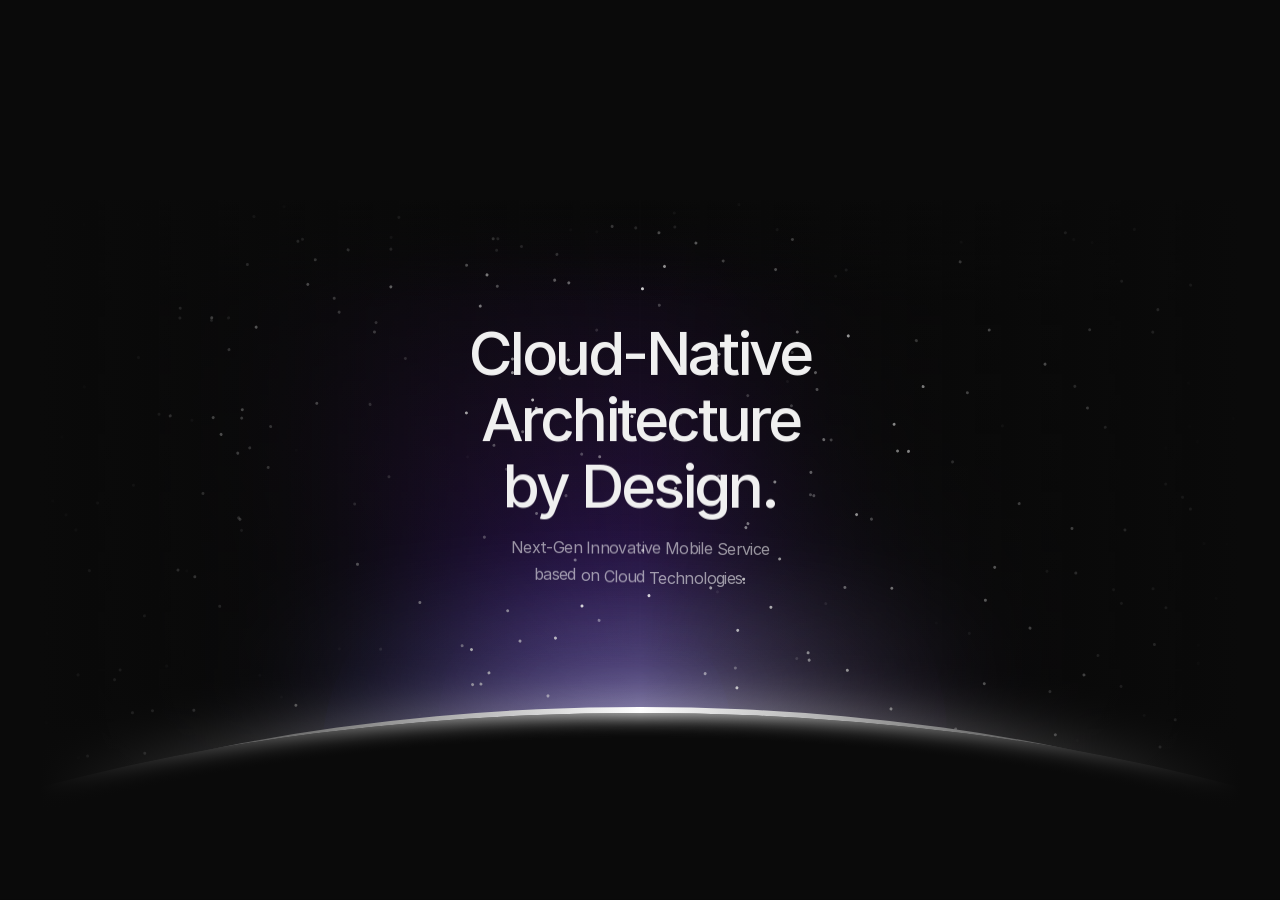
<file: index.html>
<!doctype html>

<html>
<head>
    <meta charset="utf-8">
    
    <meta name="viewport" content="width=device-width">
    <title>Meet Phygital - NextGen Mobile Services</title>
    <meta name="description" content="Pure Cloud-Native Architecture">

    <link href="assets/framerusercontent.com/images/hxgVWSyfALDyd1cwyILH380OYro.png" rel="icon" media="(prefers-color-scheme: light)">
    <link href="assets/framerusercontent.com/images/hxgVWSyfALDyd1cwyILH380OYro.png" rel="icon" media="(prefers-color-scheme: dark)">
    
    <meta property="og:type" content="website">
    <meta property="og:title" content="Meet Phygital - NextGen Mobile Services<">
    <meta property="og:description" content="Pure Cloud-Native Architecture">
    <meta property="og:image" content="assets/framerusercontent.com/images/KwUUFbl7YGkSYaDwZ2xDfo.png">
    
    <meta name="twitter:card" content="summary_large_image">
    <meta name="twitter:title" content="Meet Phygital - NextGen Mobile Services">
    <meta name="twitter:description" content="Pure Cloud-Native Architecture">
    <meta name="twitter:image" content="assets/framerusercontent.com/images/KwUUFbl7YGkSYaDwZ2xDfo.png">
    
    <style data-framer-font-css>/* cyrillic-ext */
@font-face {
  font-family: 'Inter';
  font-style: normal;
  font-weight: 300;
  font-display: swap;
  src: url(assets/fonts.gstatic.com/s/inter/v20/UcC73FwrK3iLTeHuS_nVMrMxCp50SjIa2JL7SUc.woff2) format('woff2');
  unicode-range: U+0460-052F, U+1C80-1C8A, U+20B4, U+2DE0-2DFF, U+A640-A69F, U+FE2E-FE2F;
}
/* cyrillic */
@font-face {
  font-family: 'Inter';
  font-style: normal;
  font-weight: 300;
  font-display: swap;
  src: url(assets/fonts.gstatic.com/s/inter/v20/UcC73FwrK3iLTeHuS_nVMrMxCp50SjIa0ZL7SUc.woff2) format('woff2');
  unicode-range: U+0301, U+0400-045F, U+0490-0491, U+04B0-04B1, U+2116;
}
/* greek-ext */
@font-face {
  font-family: 'Inter';
  font-style: normal;
  font-weight: 300;
  font-display: swap;
  src: url(assets/fonts.gstatic.com/s/inter/v20/UcC73FwrK3iLTeHuS_nVMrMxCp50SjIa2ZL7SUc.woff2) format('woff2');
  unicode-range: U+1F00-1FFF;
}
/* greek */
@font-face {
  font-family: 'Inter';
  font-style: normal;
  font-weight: 300;
  font-display: swap;
  src: url(assets/fonts.gstatic.com/s/inter/v20/UcC73FwrK3iLTeHuS_nVMrMxCp50SjIa1pL7SUc.woff2) format('woff2');
  unicode-range: U+0370-0377, U+037A-037F, U+0384-038A, U+038C, U+038E-03A1, U+03A3-03FF;
}
/* vietnamese */
@font-face {
  font-family: 'Inter';
  font-style: normal;
  font-weight: 300;
  font-display: swap;
  src: url(assets/fonts.gstatic.com/s/inter/v20/UcC73FwrK3iLTeHuS_nVMrMxCp50SjIa2pL7SUc.woff2) format('woff2');
  unicode-range: U+0102-0103, U+0110-0111, U+0128-0129, U+0168-0169, U+01A0-01A1, U+01AF-01B0, U+0300-0301, U+0303-0304, U+0308-0309, U+0323, U+0329, U+1EA0-1EF9, U+20AB;
}
/* latin-ext */
@font-face {
  font-family: 'Inter';
  font-style: normal;
  font-weight: 300;
  font-display: swap;
  src: url(assets/fonts.gstatic.com/s/inter/v20/UcC73FwrK3iLTeHuS_nVMrMxCp50SjIa25L7SUc.woff2) format('woff2');
  unicode-range: U+0100-02BA, U+02BD-02C5, U+02C7-02CC, U+02CE-02D7, U+02DD-02FF, U+0304, U+0308, U+0329, U+1D00-1DBF, U+1E00-1E9F, U+1EF2-1EFF, U+2020, U+20A0-20AB, U+20AD-20C0, U+2113, U+2C60-2C7F, U+A720-A7FF;
}
/* latin */
@font-face {
  font-family: 'Inter';
  font-style: normal;
  font-weight: 300;
  font-display: swap;
  src: url(assets/fonts.gstatic.com/s/inter/v20/UcC73FwrK3iLTeHuS_nVMrMxCp50SjIa1ZL7.woff2) format('woff2');
  unicode-range: U+0000-00FF, U+0131, U+0152-0153, U+02BB-02BC, U+02C6, U+02DA, U+02DC, U+0304, U+0308, U+0329, U+2000-206F, U+20AC, U+2122, U+2191, U+2193, U+2212, U+2215, U+FEFF, U+FFFD;
}
/* cyrillic-ext */
@font-face {
  font-family: 'Inter';
  font-style: normal;
  font-weight: 600;
  font-display: swap;
  src: url(assets/fonts.gstatic.com/s/inter/v20/UcC73FwrK3iLTeHuS_nVMrMxCp50SjIa2JL7SUc.woff2) format('woff2');
  unicode-range: U+0460-052F, U+1C80-1C8A, U+20B4, U+2DE0-2DFF, U+A640-A69F, U+FE2E-FE2F;
}
/* cyrillic */
@font-face {
  font-family: 'Inter';
  font-style: normal;
  font-weight: 600;
  font-display: swap;
  src: url(assets/fonts.gstatic.com/s/inter/v20/UcC73FwrK3iLTeHuS_nVMrMxCp50SjIa0ZL7SUc.woff2) format('woff2');
  unicode-range: U+0301, U+0400-045F, U+0490-0491, U+04B0-04B1, U+2116;
}
/* greek-ext */
@font-face {
  font-family: 'Inter';
  font-style: normal;
  font-weight: 600;
  font-display: swap;
  src: url(assets/fonts.gstatic.com/s/inter/v20/UcC73FwrK3iLTeHuS_nVMrMxCp50SjIa2ZL7SUc.woff2) format('woff2');
  unicode-range: U+1F00-1FFF;
}
/* greek */
@font-face {
  font-family: 'Inter';
  font-style: normal;
  font-weight: 600;
  font-display: swap;
  src: url(assets/fonts.gstatic.com/s/inter/v20/UcC73FwrK3iLTeHuS_nVMrMxCp50SjIa1pL7SUc.woff2) format('woff2');
  unicode-range: U+0370-0377, U+037A-037F, U+0384-038A, U+038C, U+038E-03A1, U+03A3-03FF;
}
/* vietnamese */
@font-face {
  font-family: 'Inter';
  font-style: normal;
  font-weight: 600;
  font-display: swap;
  src: url(assets/fonts.gstatic.com/s/inter/v20/UcC73FwrK3iLTeHuS_nVMrMxCp50SjIa2pL7SUc.woff2) format('woff2');
  unicode-range: U+0102-0103, U+0110-0111, U+0128-0129, U+0168-0169, U+01A0-01A1, U+01AF-01B0, U+0300-0301, U+0303-0304, U+0308-0309, U+0323, U+0329, U+1EA0-1EF9, U+20AB;
}
/* latin-ext */
@font-face {
  font-family: 'Inter';
  font-style: normal;
  font-weight: 600;
  font-display: swap;
  src: url(assets/fonts.gstatic.com/s/inter/v20/UcC73FwrK3iLTeHuS_nVMrMxCp50SjIa25L7SUc.woff2) format('woff2');
  unicode-range: U+0100-02BA, U+02BD-02C5, U+02C7-02CC, U+02CE-02D7, U+02DD-02FF, U+0304, U+0308, U+0329, U+1D00-1DBF, U+1E00-1E9F, U+1EF2-1EFF, U+2020, U+20A0-20AB, U+20AD-20C0, U+2113, U+2C60-2C7F, U+A720-A7FF;
}
/* latin */
@font-face {
  font-family: 'Inter';
  font-style: normal;
  font-weight: 600;
  font-display: swap;
  src: url(assets/fonts.gstatic.com/s/inter/v20/UcC73FwrK3iLTeHuS_nVMrMxCp50SjIa1ZL7.woff2) format('woff2');
  unicode-range: U+0000-00FF, U+0131, U+0152-0153, U+02BB-02BC, U+02C6, U+02DA, U+02DC, U+0304, U+0308, U+0329, U+2000-206F, U+20AC, U+2122, U+2191, U+2193, U+2212, U+2215, U+FEFF, U+FFFD;
}

@font-face { font-family: "Inter"; src: url("assets/framerusercontent.com/assets/5A3Ce6C9YYmCjpQx9M4inSaKU.woff2"); font-display: swap; font-style: normal; font-weight: 500; unicode-range: U+0460-052F, U+1C80-1C88, U+20B4, U+2DE0-2DFF, U+A640-A69F, U+FE2E-FE2F }
@font-face { font-family: "Inter"; src: url("assets/framerusercontent.com/assets/Qx95Xyt0Ka3SGhinnbXIGpEIyP4.woff2"); font-display: swap; font-style: normal; font-weight: 500; unicode-range: U+0301, U+0400-045F, U+0490-0491, U+04B0-04B1, U+2116 }
@font-face { font-family: "Inter"; src: url("assets/framerusercontent.com/assets/6mJuEAguuIuMog10gGvH5d3cl8.woff2"); font-display: swap; font-style: normal; font-weight: 500; unicode-range: U+1F00-1FFF }
@font-face { font-family: "Inter"; src: url("assets/framerusercontent.com/assets/xYYWaj7wCU5zSQH0eXvSaS19wo.woff2"); font-display: swap; font-style: normal; font-weight: 500; unicode-range: U+0370-03FF }
@font-face { font-family: "Inter"; src: url("assets/framerusercontent.com/assets/otTaNuNpVK4RbdlT7zDDdKvQBA.woff2"); font-display: swap; font-style: normal; font-weight: 500; unicode-range: U+0100-024F, U+0259, U+1E00-1EFF, U+2020, U+20A0-20AB, U+20AD-20CF, U+2113, U+2C60-2C7F, U+A720-A7FF }
@font-face { font-family: "Inter"; src: url("assets/framerusercontent.com/assets/UjlFhCnUjxhNfep4oYBPqnEssyo.woff2"); font-display: swap; font-style: normal; font-weight: 500; unicode-range: U+0000-00FF, U+0131, U+0152-0153, U+02BB-02BC, U+02C6, U+02DA, U+02DC, U+2000-206F, U+2070, U+2074-207E, U+2080-208E, U+20AC, U+2122, U+2191, U+2193, U+2212, U+2215, U+FEFF, U+FFFD }
@font-face { font-family: "Inter"; src: url("assets/framerusercontent.com/assets/DolVirEGb34pEXEp8t8FQBSK4.woff2"); font-display: swap; font-style: normal; font-weight: 500; unicode-range: U+0102-0103, U+0110-0111, U+0128-0129, U+0168-0169, U+01A0-01A1, U+01AF-01B0, U+1EA0-1EF9, U+20AB }
@font-face { font-family: "Inter"; src: url("assets/framerusercontent.com/assets/5vvr9Vy74if2I6bQbJvbw7SY1pQ.woff2"); font-display: swap; font-style: normal; font-weight: 400; unicode-range: U+0460-052F, U+1C80-1C88, U+20B4, U+2DE0-2DFF, U+A640-A69F, U+FE2E-FE2F }
@font-face { font-family: "Inter"; src: url("assets/framerusercontent.com/assets/EOr0mi4hNtlgWNn9if640EZzXCo.woff2"); font-display: swap; font-style: normal; font-weight: 400; unicode-range: U+0301, U+0400-045F, U+0490-0491, U+04B0-04B1, U+2116 }
@font-face { font-family: "Inter"; src: url("assets/framerusercontent.com/assets/Y9k9QrlZAqio88Klkmbd8VoMQc.woff2"); font-display: swap; font-style: normal; font-weight: 400; unicode-range: U+1F00-1FFF }
@font-face { font-family: "Inter"; src: url("assets/framerusercontent.com/assets/OYrD2tBIBPvoJXiIHnLoOXnY9M.woff2"); font-display: swap; font-style: normal; font-weight: 400; unicode-range: U+0370-03FF }
@font-face { font-family: "Inter"; src: url("assets/framerusercontent.com/assets/JeYwfuaPfZHQhEG8U5gtPDZ7WQ.woff2"); font-display: swap; font-style: normal; font-weight: 400; unicode-range: U+0100-024F, U+0259, U+1E00-1EFF, U+2020, U+20A0-20AB, U+20AD-20CF, U+2113, U+2C60-2C7F, U+A720-A7FF }
@font-face { font-family: "Inter"; src: url("assets/framerusercontent.com/assets/GrgcKwrN6d3Uz8EwcLHZxwEfC4.woff2"); font-display: swap; font-style: normal; font-weight: 400; unicode-range: U+0000-00FF, U+0131, U+0152-0153, U+02BB-02BC, U+02C6, U+02DA, U+02DC, U+2000-206F, U+2070, U+2074-207E, U+2080-208E, U+20AC, U+2122, U+2191, U+2193, U+2212, U+2215, U+FEFF, U+FFFD }
@font-face { font-family: "Inter"; src: url("assets/framerusercontent.com/assets/b6Y37FthZeALduNqHicBT6FutY.woff2"); font-display: swap; font-style: normal; font-weight: 400; unicode-range: U+0102-0103, U+0110-0111, U+0128-0129, U+0168-0169, U+01A0-01A1, U+01AF-01B0, U+1EA0-1EF9, U+20AB }
@font-face { font-family: "Inter"; src: url("assets/framerusercontent.com/assets/d3tHnaQIAeqiE5hGcRw4mmgWYU.woff2"); font-display: swap; font-style: normal; font-weight: 500; unicode-range: U+0000-00FF, U+0131, U+0152-0153, U+02BB-02BC, U+02C6, U+02DA, U+02DC, U+2000-206F, U+2074, U+20AC, U+2122, U+2191, U+2193, U+2212, U+2215, U+FEFF, U+FFFD }
@font-face { font-family: "Inter"; src: url("assets/framerusercontent.com/assets/vQyevYAyHtARFwPqUzQGpnDs.woff2"); font-display: swap; font-style: normal; font-weight: 400; unicode-range: U+0000-00FF, U+0131, U+0152-0153, U+02BB-02BC, U+02C6, U+02DA, U+02DC, U+2000-206F, U+2074, U+20AC, U+2122, U+2191, U+2193, U+2212, U+2215, U+FEFF, U+FFFD }
@font-face { font-family: "Inter Placeholder"; src: local("Arial"); ascent-override: 89.79%; descent-override: 22.36%; line-gap-override: 0.00%; size-adjust: 107.89% }</style>
    <link href="https://fonts.gstatic.com" rel="preconnect" crossorigin>
    <meta name="robots" content="max-image-preview:large"><style data-framer-breakpoint-css>@media(min-width: 1200px){.hidden-pmg2x0{display:none!important}}@media(min-width: 810px) and (max-width: 1199.98px){.hidden-19ifihh{display:none!important}}@media(max-width: 809.98px){.hidden-1rdjywm{display:none!important}}</style>
	<style data-framer-css-ssr-minified data-framer-components="framer-lib-cursors-host framer-2NwlD PropertyOverrides">html,body,#main{box-sizing:border-box;margin:0;padding:0}:root{-webkit-font-smoothing:antialiased;-moz-osx-font-smoothing:grayscale}*{box-sizing:border-box;-webkit-font-smoothing:inherit}h1,h2,h3,h4,h5,h6,p,figure{margin:0}body,input,textarea,select,button{font-family:sans-serif;font-size:12px}@supports (z-index:calc(infinity)){#__framer-badge-container{--infinity:infinity}}#__framer-badge-container{pointer-events:none;width:100%;z-index:calc(var(--infinity,2147480000));justify-content:flex-end;padding:20px;display:flex;position:fixed;bottom:0}body{--framer-will-change-override:none}@supports (background:-webkit-named-image(i)) and (not (grid-template-rows:subgrid)){body{--framer-will-change-override:transform}}body{--framer-will-change-filter-override:none}@supports (background:-webkit-named-image(i)) and (not (position-area:top right)){body{--framer-will-change-filter-override:filter}}[data-framer-component-type]{position:absolute}[data-framer-component-type=Text]{cursor:inherit}[data-framer-component-text-autosized] *{white-space:pre}[data-framer-component-type=Text]>*{text-align:var(--framer-text-alignment,start)}[data-framer-component-type=Text] span span,[data-framer-component-type=Text] p span,[data-framer-component-type=Text] h1 span,[data-framer-component-type=Text] h2 span,[data-framer-component-type=Text] h3 span,[data-framer-component-type=Text] h4 span,[data-framer-component-type=Text] h5 span,[data-framer-component-type=Text] h6 span{display:block}[data-framer-component-type=Text] span span span,[data-framer-component-type=Text] p span span,[data-framer-component-type=Text] h1 span span,[data-framer-component-type=Text] h2 span span,[data-framer-component-type=Text] h3 span span,[data-framer-component-type=Text] h4 span span,[data-framer-component-type=Text] h5 span span,[data-framer-component-type=Text] h6 span span{display:unset}[data-framer-component-type=Text] div div span,[data-framer-component-type=Text] a div span,[data-framer-component-type=Text] span span span,[data-framer-component-type=Text] p span span,[data-framer-component-type=Text] h1 span span,[data-framer-component-type=Text] h2 span span,[data-framer-component-type=Text] h3 span span,[data-framer-component-type=Text] h4 span span,[data-framer-component-type=Text] h5 span span,[data-framer-component-type=Text] h6 span span,[data-framer-component-type=Text] a{font-family:var(--font-family);font-style:var(--font-style);font-weight:min(calc(var(--framer-font-weight-increase,0) + var(--font-weight,400)),900);color:var(--text-color);letter-spacing:var(--letter-spacing);font-size:var(--font-size);text-transform:var(--text-transform);--text-decoration:var(--framer-text-decoration-style,solid)var(--framer-text-decoration,none)var(--framer-text-decoration-color,currentcolor)var(--framer-text-decoration-thickness,auto);--text-decoration-skip-ink:var(--framer-text-decoration-skip-ink);--text-underline-offset:var(--framer-text-decoration-offset);line-height:var(--line-height);--font-family:var(--framer-font-family);--font-style:var(--framer-font-style);--font-weight:var(--framer-font-weight);--text-color:var(--framer-text-color);--letter-spacing:var(--framer-letter-spacing);--font-size:var(--framer-font-size);--text-transform:var(--framer-text-transform);--line-height:var(--framer-line-height)}[data-framer-component-type=Text] a,[data-framer-component-type=Text] a div span,[data-framer-component-type=Text] a span span span,[data-framer-component-type=Text] a p span span,[data-framer-component-type=Text] a h1 span span,[data-framer-component-type=Text] a h2 span span,[data-framer-component-type=Text] a h3 span span,[data-framer-component-type=Text] a h4 span span,[data-framer-component-type=Text] a h5 span span,[data-framer-component-type=Text] a h6 span span{--font-family:var(--framer-link-font-family,var(--framer-font-family));--font-style:var(--framer-link-font-style,var(--framer-font-style));--font-weight:var(--framer-link-font-weight,var(--framer-font-weight));--text-color:var(--framer-link-text-color,var(--framer-text-color));--font-size:var(--framer-link-font-size,var(--framer-font-size));--text-transform:var(--framer-link-text-transform,var(--framer-text-transform));--text-decoration:var(--framer-link-text-decoration-style,var(--framer-text-decoration-style,solid))var(--framer-link-text-decoration,var(--framer-text-decoration,none))var(--framer-link-text-decoration-color,var(--framer-text-decoration-color,currentcolor))var(--framer-link-text-decoration-thickness,var(--framer-text-decoration-thickness,auto));--text-decoration-skip-ink:var(--framer-link-text-decoration-skip-ink,var(--framer-text-decoration-skip-ink));--text-underline-offset:var(--framer-link-text-decoration-offset,var(--framer-text-decoration-offset))}[data-framer-component-type=Text] a:hover,[data-framer-component-type=Text] a div span:hover,[data-framer-component-type=Text] a span span span:hover,[data-framer-component-type=Text] a p span span:hover,[data-framer-component-type=Text] a h1 span span:hover,[data-framer-component-type=Text] a h2 span span:hover,[data-framer-component-type=Text] a h3 span span:hover,[data-framer-component-type=Text] a h4 span span:hover,[data-framer-component-type=Text] a h5 span span:hover,[data-framer-component-type=Text] a h6 span span:hover{--font-family:var(--framer-link-hover-font-family,var(--framer-link-font-family,var(--framer-font-family)));--font-style:var(--framer-link-hover-font-style,var(--framer-link-font-style,var(--framer-font-style)));--font-weight:var(--framer-link-hover-font-weight,var(--framer-link-font-weight,var(--framer-font-weight)));--text-color:var(--framer-link-hover-text-color,var(--framer-link-text-color,var(--framer-text-color)));--font-size:var(--framer-link-hover-font-size,var(--framer-link-font-size,var(--framer-font-size)));--text-transform:var(--framer-link-hover-text-transform,var(--framer-link-text-transform,var(--framer-text-transform)));--text-decoration:var(--framer-link-hover-text-decoration-style,var(--framer-link-text-decoration-style,var(--framer-text-decoration-style,solid)))var(--framer-link-hover-text-decoration,var(--framer-link-text-decoration,var(--framer-text-decoration,none)))var(--framer-link-hover-text-decoration-color,var(--framer-link-text-decoration-color,var(--framer-text-decoration-color,currentcolor)))var(--framer-link-hover-text-decoration-thickness,var(--framer-link-text-decoration-thickness,var(--framer-text-decoration-thickness,auto)));--text-decoration-skip-ink:var(--framer-link-hover-text-decoration-skip-ink,var(--framer-link-text-decoration-skip-ink,var(--framer-text-decoration-skip-ink)));--text-underline-offset:var(--framer-link-hover-text-decoration-offset,var(--framer-link-text-decoration-offset,var(--framer-text-decoration-offset)))}[data-framer-component-type=Text].isCurrent a,[data-framer-component-type=Text].isCurrent a div span,[data-framer-component-type=Text].isCurrent a span span span,[data-framer-component-type=Text].isCurrent a p span span,[data-framer-component-type=Text].isCurrent a h1 span span,[data-framer-component-type=Text].isCurrent a h2 span span,[data-framer-component-type=Text].isCurrent a h3 span span,[data-framer-component-type=Text].isCurrent a h4 span span,[data-framer-component-type=Text].isCurrent a h5 span span,[data-framer-component-type=Text].isCurrent a h6 span span{--font-family:var(--framer-link-current-font-family,var(--framer-link-font-family,var(--framer-font-family)));--font-style:var(--framer-link-current-font-style,var(--framer-link-font-style,var(--framer-font-style)));--font-weight:var(--framer-link-current-font-weight,var(--framer-link-font-weight,var(--framer-font-weight)));--text-color:var(--framer-link-current-text-color,var(--framer-link-text-color,var(--framer-text-color)));--font-size:var(--framer-link-current-font-size,var(--framer-link-font-size,var(--framer-font-size)));--text-transform:var(--framer-link-current-text-transform,var(--framer-link-text-transform,var(--framer-text-transform)));--text-decoration:var(--framer-link-current-text-decoration-style,var(--framer-link-text-decoration-style,var(--framer-text-decoration-style,solid)))var(--framer-link-current-text-decoration,var(--framer-link-text-decoration,var(--framer-text-decoration,none)))var(--framer-link-current-text-decoration-color,var(--framer-link-text-decoration-color,var(--framer-text-decoration-color,currentcolor)))var(--framer-link-current-text-decoration-thickness,var(--framer-link-text-decoration-thickness,var(--framer-text-decoration-thickness,auto)));--text-decoration-skip-ink:var(--framer-link-current-text-decoration-skip-ink,var(--framer-link-text-decoration-skip-ink,var(--framer-text-decoration-skip-ink)));--text-underline-offset:var(--framer-link-current-text-decoration-offset,var(--framer-link-text-decoration-offset,var(--framer-text-decoration-offset)))}[data-framer-component-type=RichTextContainer]{outline:none;flex-direction:column;flex-shrink:0;justify-content:flex-start;display:flex}p.framer-text,div.framer-text,figure.framer-text,h1.framer-text,h2.framer-text,h3.framer-text,h4.framer-text,h5.framer-text,h6.framer-text,ol.framer-text,ul.framer-text{margin:0;padding:0}p.framer-text,div.framer-text,h1.framer-text,h2.framer-text,h3.framer-text,h4.framer-text,h5.framer-text,h6.framer-text,li.framer-text,ol.framer-text,ul.framer-text,mark.framer-text,span.framer-text:not([data-text-fill]){font-family:var(--framer-blockquote-font-family,var(--framer-font-family,Inter,Inter Placeholder,sans-serif));font-style:var(--framer-blockquote-font-style,var(--framer-font-style,normal));font-weight:var(--framer-blockquote-font-weight,var(--framer-font-weight,400));color:var(--framer-blockquote-text-color,var(--framer-text-color,#000));font-size:calc(var(--framer-blockquote-font-size,var(--framer-font-size,16px))*var(--framer-font-size-scale,1));letter-spacing:var(--framer-blockquote-letter-spacing,var(--framer-letter-spacing,0));text-transform:var(--framer-blockquote-text-transform,var(--framer-text-transform,none));-webkit-text-decoration-line:var(--framer-blockquote-text-decoration,var(--framer-text-decoration,initial));text-decoration-line:var(--framer-blockquote-text-decoration,var(--framer-text-decoration,initial));-webkit-text-decoration-style:var(--framer-blockquote-text-decoration-style,var(--framer-text-decoration-style,initial));text-decoration-style:var(--framer-blockquote-text-decoration-style,var(--framer-text-decoration-style,initial));-webkit-text-decoration-color:var(--framer-blockquote-text-decoration-color,var(--framer-text-decoration-color,initial));text-decoration-color:var(--framer-blockquote-text-decoration-color,var(--framer-text-decoration-color,initial));text-decoration-thickness:var(--framer-blockquote-text-decoration-thickness,var(--framer-text-decoration-thickness,initial));text-decoration-skip-ink:var(--framer-blockquote-text-decoration-skip-ink,var(--framer-text-decoration-skip-ink,initial));text-underline-offset:var(--framer-blockquote-text-decoration-offset,var(--framer-text-decoration-offset,initial));line-height:var(--framer-blockquote-line-height,var(--framer-line-height,1.2em));text-align:var(--framer-blockquote-text-alignment,var(--framer-text-alignment,start));-webkit-text-stroke-width:var(--framer-text-stroke-width,initial);-webkit-text-stroke-color:var(--framer-text-stroke-color,initial);-moz-font-feature-settings:var(--framer-font-open-type-features,initial);-webkit-font-feature-settings:var(--framer-font-open-type-features,initial);font-feature-settings:var(--framer-font-open-type-features,initial);font-variation-settings:var(--framer-font-variation-axes,normal);text-wrap:var(--framer-text-wrap-override,var(--framer-text-wrap))}mark.framer-text,p.framer-text,div.framer-text,h1.framer-text,h2.framer-text,h3.framer-text,h4.framer-text,h5.framer-text,h6.framer-text,li.framer-text,ol.framer-text,ul.framer-text{background-color:var(--framer-blockquote-text-background-color,var(--framer-text-background-color,initial));border-radius:var(--framer-blockquote-text-background-radius,var(--framer-text-background-radius,initial));padding:var(--framer-blockquote-text-background-padding,var(--framer-text-background-padding,initial))}@supports not (color:color(display-p3 1 1 1)){p.framer-text,div.framer-text,h1.framer-text,h2.framer-text,h3.framer-text,h4.framer-text,h5.framer-text,h6.framer-text,li.framer-text,ol.framer-text,ul.framer-text,span.framer-text:not([data-text-fill]){color:var(--framer-blockquote-text-color-rgb,var(--framer-blockquote-text-color,var(--framer-text-color-rgb,var(--framer-text-color,#000))));-webkit-text-stroke-color:var(--framer-text-stroke-color-rgb,var(--framer-text-stroke-color,initial))}mark.framer-text{background-color:var(--framer-blockquote-text-background-color-rgb,var(--framer-blockquote-text-background-color,var(--framer-text-background-color-rgb,var(--framer-text-background-color,initial))))}}.framer-fit-text .framer-text{white-space:nowrap;white-space-collapse:preserve}strong.framer-text{font-family:var(--framer-blockquote-font-family-bold,var(--framer-font-family-bold));font-style:var(--framer-blockquote-font-style-bold,var(--framer-font-style-bold));font-weight:var(--framer-blockquote-font-weight-bold,var(--framer-font-weight-bold,bolder));font-variation-settings:var(--framer-blockquote-font-variation-axes-bold,var(--framer-font-variation-axes-bold))}em.framer-text{font-family:var(--framer-blockquote-font-family-italic,var(--framer-font-family-italic));font-style:var(--framer-blockquote-font-style-italic,var(--framer-font-style-italic,italic));font-weight:var(--framer-blockquote-font-weight-italic,var(--framer-font-weight-italic));font-variation-settings:var(--framer-blockquote-font-variation-axes-italic,var(--framer-font-variation-axes-italic))}em.framer-text>strong.framer-text{font-family:var(--framer-blockquote-font-family-bold-italic,var(--framer-font-family-bold-italic));font-style:var(--framer-blockquote-font-style-bold-italic,var(--framer-font-style-bold-italic,italic));font-weight:var(--framer-blockquote-font-weight-bold-italic,var(--framer-font-weight-bold-italic,bolder));font-variation-settings:var(--framer-blockquote-font-variation-axes-bold-italic,var(--framer-font-variation-axes-bold-italic))}p.framer-text:not(:first-child),div.framer-text:not(:first-child),h1.framer-text:not(:first-child),h2.framer-text:not(:first-child),h3.framer-text:not(:first-child),h4.framer-text:not(:first-child),h5.framer-text:not(:first-child),h6.framer-text:not(:first-child),ol.framer-text:not(:first-child),ul.framer-text:not(:first-child),blockquote.framer-text:not(:first-child),table.framer-text:not(:first-child),figure.framer-text:not(:first-child),.framer-image.framer-text:not(:first-child){margin-top:var(--framer-blockquote-paragraph-spacing,var(--framer-paragraph-spacing,0))}li.framer-text>ul.framer-text:nth-child(2),li.framer-text>ol.framer-text:nth-child(2){margin-top:0}.framer-text[data-text-fill]{-webkit-text-fill-color:transparent;padding:max(0em,calc(calc(1.3em - var(--framer-blockquote-line-height,var(--framer-line-height,1.3em)))/2));margin:min(0em,calc(calc(1.3em - var(--framer-blockquote-line-height,var(--framer-line-height,1.3em)))/-2));-webkit-background-clip:text;background-clip:text;display:inline-block}code.framer-text,code.framer-text span.framer-text:not([data-text-fill]){font-family:var(--framer-code-font-family,var(--framer-font-family,Inter,Inter Placeholder,sans-serif));font-style:var(--framer-blockquote-font-style,var(--framer-code-font-style,var(--framer-font-style,normal)));font-weight:var(--framer-blockquote-font-weight,var(--framer-code-font-weight,var(--framer-font-weight,400)));color:var(--framer-blockquote-text-color,var(--framer-code-text-color,var(--framer-text-color,#000)));font-size:calc(var(--framer-blockquote-font-size,var(--framer-font-size,16px))*var(--framer-font-size-scale,1));letter-spacing:var(--framer-blockquote-letter-spacing,var(--framer-letter-spacing,0));line-height:var(--framer-blockquote-line-height,var(--framer-line-height,1.2em))}@supports not (color:color(display-p3 1 1 1)){code.framer-text,code.framer-text span.framer-text:not([data-text-fill]){color:var(--framer-blockquote-text-color-rgb,var(--framer-blockquote-text-color,var(--framer-code-text-color-rgb,var(--framer-code-text-color,var(--framer-text-color-rgb,var(--framer-text-color,#000))))))}}blockquote.framer-text{unicode-bidi:initial;margin-block-start:initial;margin-block-end:initial;margin-inline-start:initial;margin-inline-end:initial}a.framer-text,a.framer-text span.framer-text:not([data-text-fill]),span.framer-text[data-nested-link],span.framer-text[data-nested-link] span.framer-text:not([data-text-fill]){color:inherit;font-family:var(--framer-blockquote-font-family,var(--framer-link-font-family,var(--framer-font-family,Inter,Inter Placeholder,sans-serif)));font-style:var(--framer-blockquote-font-style,var(--framer-link-font-style,var(--framer-font-style,normal)));font-weight:var(--framer-blockquote-font-weight,var(--framer-link-font-weight,var(--framer-font-weight,400)));font-size:calc(var(--framer-blockquote-font-size,var(--framer-font-size,16px))*var(--framer-font-size-scale,1));text-transform:var(--framer-blockquote-text-transform,var(--framer-link-text-transform,var(--framer-text-transform,none)));cursor:var(--framer-custom-cursors,pointer);background-color:initial;border-radius:var(--framer-link-text-background-radius,initial);padding:var(--framer-link-text-background-padding,initial)}a.framer-text,span.framer-text[data-nested-link]{color:var(--framer-blockquote-text-color,var(--framer-link-text-color,var(--framer-text-color,#000)));-webkit-text-decoration-line:var(--framer-blockquote-text-decoration,var(--framer-link-text-decoration,var(--framer-text-decoration,initial)));text-decoration-line:var(--framer-blockquote-text-decoration,var(--framer-link-text-decoration,var(--framer-text-decoration,initial)));-webkit-text-decoration-style:var(--framer-blockquote-text-decoration-style,var(--framer-link-text-decoration-style,var(--framer-text-decoration-style,initial)));text-decoration-style:var(--framer-blockquote-text-decoration-style,var(--framer-link-text-decoration-style,var(--framer-text-decoration-style,initial)));-webkit-text-decoration-color:var(--framer-blockquote-text-decoration-color,var(--framer-link-text-decoration-color,var(--framer-text-decoration-color,initial)));text-decoration-color:var(--framer-blockquote-text-decoration-color,var(--framer-link-text-decoration-color,var(--framer-text-decoration-color,initial)));text-decoration-thickness:var(--framer-blockquote-text-decoration-thickness,var(--framer-link-text-decoration-thickness,var(--framer-text-decoration-thickness,initial)));text-decoration-skip-ink:var(--framer-blockquote-text-decoration-skip-ink,var(--framer-link-text-decoration-skip-ink,var(--framer-text-decoration-skip-ink,initial)));text-underline-offset:var(--framer-blockquote-text-decoration-offset,var(--framer-link-text-decoration-offset,var(--framer-text-decoration-offset,initial)));background-color:var(--framer-link-text-background-color,initial)}@supports not (color:color(display-p3 1 1 1)){a.framer-text,span.framer-text[data-nested-link]{color:var(--framer-blockquote-text-color-rgb,var(--framer-blockquote-text-color,var(--framer-link-text-color-rgb,var(--framer-link-text-color,var(--framer-text-color-rgb,var(--framer-text-color,#000))))));background-color:var(--framer-link-text-background-color-rgb,var(--framer-link-text-background-color,initial));-webkit-text-decoration-color:var(--framer-link-text-decoration-color-rgb,var(--framer-link-text-decoration-color,var(--framer-text-decoration-color-rgb,var(--framer-text-decoration-color,currentcolor))));text-decoration-color:var(--framer-link-text-decoration-color-rgb,var(--framer-link-text-decoration-color,var(--framer-text-decoration-color-rgb,var(--framer-text-decoration-color,currentcolor))))}}code.framer-text a.framer-text,code.framer-text a.framer-text span.framer-text:not([data-text-fill]),code.framer-text span.framer-text[data-nested-link],code.framer-text span.framer-text[data-nested-link] span.framer-text:not([data-text-fill]){font-family:var(--framer-code-font-family,var(--framer-font-family,Inter,Inter Placeholder,sans-serif));font-style:var(--framer-blockquote-font-style,var(--framer-code-font-style,var(--framer-font-style,normal)));font-weight:var(--framer-blockquote-font-weight,var(--framer-code-font-weight,var(--framer-font-weight,400)));color:inherit;font-size:calc(var(--framer-blockquote-font-size,var(--framer-font-size,16px))*var(--framer-font-size-scale,1))}code.framer-text a.framer-text,code.framer-text span.framer-text[data-nested-link]{color:var(--framer-blockquote-text-color,var(--framer-link-text-color,var(--framer-code-text-color,var(--framer-text-color,#000))))}@supports not (color:color(display-p3 1 1 1)){code.framer-text a.framer-text,code.framer-text a.framer-text span.framer-text:not([data-text-fill]),code.framer-text span.framer-text[data-nested-link],code.framer-text span.framer-text[data-nested-link] span.framer-text:not([data-text-fill]){color:var(--framer-blockquote-text-color-rgb,var(--framer-blockquote-text-color,var(--framer-link-text-color-rgb,var(--framer-link-text-color,var(--framer-code-text-color-rgb,var(--framer-code-text-color,var(--framer-text-color-rgb,var(--framer-text-color,#000))))))))}}a.framer-text:hover,a.framer-text:hover span.framer-text:not([data-text-fill]),span.framer-text[data-nested-link]:hover,span.framer-text[data-nested-link]:hover span.framer-text:not([data-text-fill]){font-family:var(--framer-link-hover-font-family,var(--framer-blockquote-font-family,var(--framer-link-font-family,var(--framer-font-family,Inter,Inter Placeholder,sans-serif))));font-style:var(--framer-link-hover-font-style,var(--framer-blockquote-font-style,var(--framer-link-font-style,var(--framer-font-style,normal))));font-weight:var(--framer-link-hover-font-weight,var(--framer-blockquote-font-weight,var(--framer-link-font-weight,var(--framer-font-weight,400))));font-size:calc(var(--framer-link-hover-font-size,var(--framer-blockquote-font-size,var(--framer-font-size,16px)))*var(--framer-font-size-scale,1));text-transform:var(--framer-link-hover-text-transform,var(--framer-blockquote-text-transform,var(--framer-link-text-transform,var(--framer-text-transform,none))));border-radius:var(--framer-link-hover-text-background-radius,var(--framer-link-text-background-radius,var(--framer-text-background-radius,initial)));padding:var(--framer-link-hover-text-background-padding,var(--framer-link-text-background-padding,var(--framer-text-background-padding,initial)))}a.framer-text:hover,span.framer-text[data-nested-link]:hover{color:var(--framer-link-hover-text-color,var(--framer-blockquote-text-color,var(--framer-link-text-color,var(--framer-text-color,#000))));-webkit-text-decoration-line:var(--framer-link-hover-text-decoration,var(--framer-blockquote-text-decoration,var(--framer-link-text-decoration,var(--framer-text-decoration,initial))));text-decoration-line:var(--framer-link-hover-text-decoration,var(--framer-blockquote-text-decoration,var(--framer-link-text-decoration,var(--framer-text-decoration,initial))));-webkit-text-decoration-style:var(--framer-link-hover-text-decoration-style,var(--framer-blockquote-text-decoration-style,var(--framer-link-text-decoration-style,var(--framer-text-decoration-style,initial))));text-decoration-style:var(--framer-link-hover-text-decoration-style,var(--framer-blockquote-text-decoration-style,var(--framer-link-text-decoration-style,var(--framer-text-decoration-style,initial))));-webkit-text-decoration-color:var(--framer-link-hover-text-decoration-color,var(--framer-blockquote-text-decoration-color,var(--framer-link-text-decoration-color,var(--framer-text-decoration-color,initial))));text-decoration-color:var(--framer-link-hover-text-decoration-color,var(--framer-blockquote-text-decoration-color,var(--framer-link-text-decoration-color,var(--framer-text-decoration-color,initial))));text-decoration-thickness:var(--framer-link-hover-text-decoration-thickness,var(--framer-blockquote-text-decoration-thickness,var(--framer-link-text-decoration-thickness,var(--framer-text-decoration-thickness,initial))));text-decoration-skip-ink:var(--framer-link-hover-text-decoration-skip-ink,var(--framer-blockquote-text-decoration-skip-ink,var(--framer-link-text-decoration-skip-ink,var(--framer-text-decoration-skip-ink,initial))));text-underline-offset:var(--framer-link-hover-text-decoration-offset,var(--framer-blockquote-text-decoration-offset,var(--framer-link-text-decoration-offset,var(--framer-text-decoration-offset,initial))));background-color:var(--framer-link-hover-text-background-color,var(--framer-link-text-background-color,var(--framer-text-background-color,initial)))}@supports not (color:color(display-p3 1 1 1)){a.framer-text:hover,span.framer-text[data-nested-link]:hover{color:var(--framer-link-hover-text-color-rgb,var(--framer-link-hover-text-color,var(--framer-blockquote-text-color-rgb,var(--framer-blockquote-text-color,var(--framer-link-text-color-rgb,var(--framer-link-text-color,var(--framer-text-color-rgb,var(--framer-text-color,#000))))))));background-color:var(--framer-link-hover-text-background-color-rgb,var(--framer-link-hover-text-background-color,var(--framer-link-text-background-color-rgb,var(--framer-link-text-background-color,var(--framer-text-background-color-rgb,var(--framer-text-background-color,initial))))));-webkit-text-decoration-color:var(--framer-link-hover-text-decoration-color-rgb,var(--framer-link-hover-text-decoration-color,var(--framer-link-text-decoration-color-rgb,var(--framer-link-text-decoration-color,var(--framer-text-decoration-color-rgb,var(--framer-text-decoration-color,currentcolor))))));text-decoration-color:var(--framer-link-hover-text-decoration-color-rgb,var(--framer-link-hover-text-decoration-color,var(--framer-link-text-decoration-color-rgb,var(--framer-link-text-decoration-color,var(--framer-text-decoration-color-rgb,var(--framer-text-decoration-color,currentcolor))))))}}code.framer-text a.framer-text:hover,code.framer-text span.framer-text[data-nested-link]:hover{color:var(--framer-link-hover-text-color,var(--framer-blockquote-text-color,var(--framer-link-text-color,var(--framer-code-text-color,var(--framer-text-color,#000)))))}@supports not (color:color(display-p3 1 1 1)){code.framer-text a.framer-text:hover,code.framer-text span.framer-text[data-nested-link]:hover{color:var(--framer-link-hover-text-color-rgb,var(--framer-link-hover-text-color,var(--framer-blockquote-text-color-rgb,var(--framer-blockquote-text-color,var(--framer-link-text-color-rgb,var(--framer-link-text-color,var(--framer-code-text-color-rgb,var(--framer-code-text-color,var(--framer-text-color-rgb,var(--framer-text-color,#000))))))))))}}a.framer-text[data-framer-page-link-current],a.framer-text[data-framer-page-link-current] span.framer-text:not([data-text-fill]),span.framer-text[data-framer-page-link-current],span.framer-text[data-framer-page-link-current] span.framer-text:not([data-text-fill]){font-family:var(--framer-link-current-font-family,var(--framer-link-font-family,var(--framer-font-family,Inter,Inter Placeholder,sans-serif)));font-style:var(--framer-link-current-font-style,var(--framer-link-font-style,var(--framer-font-style,normal)));font-weight:var(--framer-link-current-font-weight,var(--framer-link-font-weight,var(--framer-font-weight,400)));font-size:calc(var(--framer-link-current-font-size,var(--framer-link-font-size,var(--framer-font-size,16px)))*var(--framer-font-size-scale,1));text-transform:var(--framer-link-current-text-transform,var(--framer-link-text-transform,var(--framer-text-transform,none)));border-radius:var(--framer-link-current-text-background-radius,var(--framer-link-text-background-radius,initial));padding:var(--framer-link-current-text-background-padding,var(--framer-link-text-background-padding,initial))}a.framer-text[data-framer-page-link-current],span.framer-text[data-framer-page-link-current]{color:var(--framer-link-current-text-color,var(--framer-link-text-color,var(--framer-text-color,#000)));-webkit-text-decoration-line:var(--framer-link-current-text-decoration,var(--framer-link-text-decoration,var(--framer-text-decoration,initial)));text-decoration-line:var(--framer-link-current-text-decoration,var(--framer-link-text-decoration,var(--framer-text-decoration,initial)));-webkit-text-decoration-style:var(--framer-link-current-text-decoration-style,var(--framer-link-text-decoration-style,var(--framer-text-decoration-style,initial)));text-decoration-style:var(--framer-link-current-text-decoration-style,var(--framer-link-text-decoration-style,var(--framer-text-decoration-style,initial)));-webkit-text-decoration-color:var(--framer-link-current-text-decoration-color,var(--framer-link-text-decoration-color,var(--framer-text-decoration-color,initial)));text-decoration-color:var(--framer-link-current-text-decoration-color,var(--framer-link-text-decoration-color,var(--framer-text-decoration-color,initial)));text-decoration-thickness:var(--framer-link-current-text-decoration-thickness,var(--framer-link-text-decoration-thickness,var(--framer-text-decoration-thickness,initial)));text-decoration-skip-ink:var(--framer-link-current-text-decoration-skip-ink,var(--framer-link-text-decoration-skip-ink,var(--framer-text-decoration-skip-ink,initial)));text-underline-offset:var(--framer-link-current-text-decoration-offset,var(--framer-link-text-decoration-offset,var(--framer-text-decoration-offset,initial)));background-color:var(--framer-link-current-text-background-color,var(--framer-link-text-background-color,var(--framer-text-background-color,initial)))}@supports not (color:color(display-p3 1 1 1)){a.framer-text[data-framer-page-link-current],span.framer-text[data-framer-page-link-current]{color:var(--framer-link-current-text-color-rgb,var(--framer-link-current-text-color,var(--framer-link-text-color-rgb,var(--framer-link-text-color,var(--framer-text-color-rgb,var(--framer-text-color,#000))))));background-color:var(--framer-link-current-text-background-color-rgb,var(--framer-link-current-text-background-color,var(--framer-link-text-background-color-rgb,var(--framer-link-text-background-color,var(--framer-text-background-color-rgb,var(--framer-text-background-color,initial))))));-webkit-text-decoration-color:var(--framer-link-current-text-decoration-color-rgb,var(--framer-link-current-text-decoration-color,var(--framer-link-text-decoration-color-rgb,var(--framer-link-text-decoration-color,var(--framer-text-decoration-color-rgb,var(--framer-text-decoration-color,currentcolor))))));text-decoration-color:var(--framer-link-current-text-decoration-color-rgb,var(--framer-link-current-text-decoration-color,var(--framer-link-text-decoration-color-rgb,var(--framer-link-text-decoration-color,var(--framer-text-decoration-color-rgb,var(--framer-text-decoration-color,currentcolor))))))}}code.framer-text a.framer-text[data-framer-page-link-current],code.framer-text a.framer-text[data-framer-page-link-current] span.framer-text:not([data-text-fill]),code.framer-text span.framer-text[data-framer-page-link-current],code.framer-text span.framer-text[data-framer-page-link-current] span.framer-text:not([data-text-fill]){font-family:var(--framer-code-font-family,var(--framer-font-family,Inter,Inter Placeholder,sans-serif));font-style:var(--framer-code-font-style,var(--framer-font-style,normal));font-weight:var(--framer-code-font-weight,var(--framer-font-weight,400));color:inherit;font-size:calc(var(--framer-link-current-font-size,var(--framer-link-font-size,var(--framer-font-size,16px)))*var(--framer-font-size-scale,1))}code.framer-text a.framer-text[data-framer-page-link-current],code.framer-text span.framer-text[data-framer-page-link-current]{color:var(--framer-link-current-text-color,var(--framer-link-text-color,var(--framer-code-text-color,var(--framer-text-color,#000))))}@supports not (color:color(display-p3 1 1 1)){code.framer-text a.framer-text[data-framer-page-link-current],code.framer-text a.framer-text[data-framer-page-link-current] span.framer-text:not([data-text-fill]),code.framer-text span.framer-text[data-framer-page-link-current],code.framer-text span.framer-text[data-framer-page-link-current] span.framer-text:not([data-text-fill]){color:var(--framer-link-current-text-color-rgb,var(--framer-link-current-text-color,var(--framer-link-text-color-rgb,var(--framer-link-text-color,var(--framer-code-text-color-rgb,var(--framer-code-text-color,var(--framer-text-color-rgb,var(--framer-text-color,#000))))))));background-color:var(--framer-link-current-text-background-color-rgb,var(--framer-link-current-text-background-color,var(--framer-link-text-background-color-rgb,var(--framer-link-text-background-color,var(--framer-text-background-color-rgb,var(--framer-text-background-color,initial))))))}}a.framer-text[data-framer-page-link-current]:hover,a.framer-text[data-framer-page-link-current]:hover span.framer-text:not([data-text-fill]),span.framer-text[data-framer-page-link-current]:hover,span.framer-text[data-framer-page-link-current]:hover span.framer-text:not([data-text-fill]){color:inherit;font-family:var(--framer-link-hover-font-family,var(--framer-link-current-font-family,var(--framer-link-font-family,var(--framer-font-family,Inter,Inter Placeholder,sans-serif))));font-style:var(--framer-link-hover-font-style,var(--framer-link-current-font-style,var(--framer-link-font-style,var(--framer-font-style,normal))));font-weight:var(--framer-link-hover-font-weight,var(--framer-link-current-font-weight,var(--framer-link-font-weight,var(--framer-font-weight,400))));font-size:calc(var(--framer-link-hover-font-size,var(--framer-link-current-font-size,var(--framer-link-font-size,var(--framer-font-size,16px))))*var(--framer-font-size-scale,1));text-transform:var(--framer-link-hover-text-transform,var(--framer-link-current-text-transform,var(--framer-link-text-transform,var(--framer-text-transform,none))));border-radius:var(--framer-link-hover-text-background-radius,var(--framer-link-current-text-background-radius,var(--framer-link-text-background-radius,initial)));padding:var(--framer-link-hover-text-background-padding,var(--framer-link-current-text-background-padding,var(--framer-link-text-background-padding,initial)))}a.framer-text[data-framer-page-link-current]:hover,span.framer-text[data-framer-page-link-current]:hover{color:var(--framer-link-hover-text-color,var(--framer-link-current-text-color,var(--framer-link-text-color,var(--framer-text-color,#000))));-webkit-text-decoration-line:var(--framer-link-hover-text-decoration,var(--framer-link-current-text-decoration,var(--framer-link-text-decoration,var(--framer-text-decoration,initial))));text-decoration-line:var(--framer-link-hover-text-decoration,var(--framer-link-current-text-decoration,var(--framer-link-text-decoration,var(--framer-text-decoration,initial))));-webkit-text-decoration-style:var(--framer-link-hover-text-decoration-style,var(--framer-link-current-text-decoration-style,var(--framer-link-text-decoration-style,var(--framer-text-decoration-style,initial))));text-decoration-style:var(--framer-link-hover-text-decoration-style,var(--framer-link-current-text-decoration-style,var(--framer-link-text-decoration-style,var(--framer-text-decoration-style,initial))));-webkit-text-decoration-color:var(--framer-link-hover-text-decoration-color,var(--framer-link-current-text-decoration-color,var(--framer-link-text-decoration-color,var(--framer-text-decoration-color,initial))));text-decoration-color:var(--framer-link-hover-text-decoration-color,var(--framer-link-current-text-decoration-color,var(--framer-link-text-decoration-color,var(--framer-text-decoration-color,initial))));text-decoration-thickness:var(--framer-link-hover-text-decoration-thickness,var(--framer-link-current-text-decoration-thickness,var(--framer-link-text-decoration-thickness,var(--framer-text-decoration-thickness,initial))));text-decoration-skip-ink:var(--framer-link-hover-text-decoration-skip-ink,var(--framer-link-current-text-decoration-skip-ink,var(--framer-link-text-decoration-skip-ink,var(--framer-text-decoration-skip-ink,initial))));text-underline-offset:var(--framer-link-hover-text-decoration-offset,var(--framer-link-current-text-decoration-offset,var(--framer-link-text-decoration-offset,var(--framer-text-decoration-offset,initial))));background-color:var(--framer-link-hover-text-background-color,var(--framer-link-current-text-background-color,var(--framer-link-text-background-color,initial)))}@supports not (color:color(display-p3 1 1 1)){a.framer-text[data-framer-page-link-current]:hover,span.framer-text[data-framer-page-link-current]:hover{color:var(--framer-link-hover-text-color-rgb,var(--framer-link-hover-text-color,var(--framer-link-current-text-color-rgb,var(--framer-link-current-text-color,var(--framer-link-text-color-rgb,var(--framer-link-text-color,var(--framer-code-text-color-rgb,var(--framer-code-text-color,var(--framer-text-color-rgb,var(--framer-text-color,#000))))))))));background-color:var(--framer-link-hover-text-background-color-rgb,var(--framer-link-hover-text-background-color,var(--framer-link-current-text-background-color-rgb,var(--framer-link-current-text-background-color,var(--framer-link-text-background-color-rgb,var(--framer-link-text-background-color,initial))))));-webkit-text-decoration-color:var(--framer-link-hover-text-decoration-color-rgb,var(--framer-link-hover-text-decoration-color,var(--framer-link-current-text-decoration-color-rgb,var(--framer-link-current-text-decoration-color,var(--framer-link-text-decoration-color-rgb,var(--framer-link-text-decoration-color,var(--framer-text-decoration-color-rgb,var(--framer-text-decoration-color,currentcolor))))))));text-decoration-color:var(--framer-link-hover-text-decoration-color-rgb,var(--framer-link-hover-text-decoration-color,var(--framer-link-current-text-decoration-color-rgb,var(--framer-link-current-text-decoration-color,var(--framer-link-text-decoration-color-rgb,var(--framer-link-text-decoration-color,var(--framer-text-decoration-color-rgb,var(--framer-text-decoration-color,currentcolor))))))))}}code.framer-text a.framer-text[data-framer-page-link-current]:hover,code.framer-text span.framer-text[data-framer-page-link-current]:hover{color:var(--framer-link-hover-text-color,var(--framer-link-current-text-color,var(--framer-link-text-color,var(--framer-code-text-color,var(--framer-text-color,#000)))))}@supports not (color:color(display-p3 1 1 1)){code.framer-text a.framer-text[data-framer-page-link-current]:hover,code.framer-text a.framer-text[data-framer-page-link-current]:hover span.framer-text:not([data-text-fill]),code.framer-text span.framer-text[data-framer-page-link-current]:hover,code.framer-text span.framer-text[data-framer-page-link-current]:hover span.framer-text:not([data-text-fill]){color:var(--framer-link-hover-text-color-rgb,var(--framer-link-hover-text-color,var(--framer-link-current-text-color-rgb,var(--framer-link-current-text-color,var(--framer-link-text-color-rgb,var(--framer-link-text-color,var(--framer-code-text-color-rgb,var(--framer-code-text-color,var(--framer-text-color-rgb,var(--framer-text-color,#000))))))))));background-color:var(--framer-link-hover-text-background-color-rgb,var(--framer-link-hover-text-background-color,var(--framer-link-current-text-background-color-rgb,var(--framer-link-current-text-background-color,var(--framer-link-text-background-color-rgb,var(--framer-link-text-background-color,initial))))))}}.framer-image.framer-text{max-width:100%;height:auto;display:block}.text-styles-preset-reset.framer-text{--framer-font-family:Inter,Inter Placeholder,sans-serif;--framer-font-style:normal;--framer-font-weight:500;--framer-text-color:#000;--framer-font-size:16px;--framer-letter-spacing:0;--framer-text-transform:none;--framer-text-decoration:none;--framer-text-decoration-style:none;--framer-text-decoration-color:none;--framer-text-decoration-thickness:none;--framer-text-decoration-skip-ink:none;--framer-text-decoration-offset:none;--framer-line-height:1.2em;--framer-text-alignment:start;--framer-font-open-type-features:normal;--framer-text-background-color:initial;--framer-text-background-radius:initial;--framer-text-background-padding:initial}ol.framer-text{--list-style-type:decimal}ul.framer-text,ol.framer-text{padding-inline-start:0;position:relative}li.framer-text{counter-increment:list-item;padding-inline-start:2ch;list-style:none}ol.framer-text>li.framer-text:before{content:counter(list-item,var(--list-style-type))".";font-variant-numeric:tabular-nums;position:absolute;inset-inline-start:0}ol.framer-text>li.framer-text:nth-last-child(n+10),ol.framer-text>li.framer-text:nth-last-child(n+10)~li{padding-inline-start:3ch}ol.framer-text>li.framer-text:nth-last-child(n+100),ol.framer-text>li.framer-text:nth-last-child(n+100)~li{padding-inline-start:4ch}ol.framer-text>li.framer-text:nth-last-child(n+1000),ol.framer-text>li.framer-text:nth-last-child(n+1000)~li{padding-inline-start:5ch}ol.framer-text>li.framer-text:nth-last-child(n+10000),ol.framer-text>li.framer-text:nth-last-child(n+10000)~li{padding-inline-start:6ch}ol.framer-text>li.framer-text:nth-last-child(n+100000),ol.framer-text>li.framer-text:nth-last-child(n+100000)~li{padding-inline-start:7ch}ol.framer-text>li.framer-text:nth-last-child(n+1000000),ol.framer-text>li.framer-text:nth-last-child(n+1000000)~li{padding-inline-start:8ch}ul.framer-text>li.framer-text:before{content:"•";position:absolute;inset-inline-start:0}.framer-table-wrapper{overflow-x:auto}table.framer-text,.framer-table-wrapper table.framer-text{border-collapse:separate;border-spacing:0;table-layout:auto;word-break:normal;width:100%}td.framer-text,th.framer-text{vertical-align:top;min-width:16ch}.framer-text-module[data-width=fill]>:first-child,.framer-text-module:not([data-width=fit])[style*=aspect-ratio]>:first-child{width:100%}@supports not (aspect-ratio:1){.framer-text-module:not([data-width=fit])[style*=aspect-ratio]{position:relative}.framer-text-module:not([data-width=fit])[style*=aspect-ratio]:before{content:"";padding-bottom:calc(100%/calc(var(--aspect-ratio)));display:block}.framer-text-module[data-width=fill]>:first-child,.framer-text-module:not([data-width=fit])[style*=aspect-ratio]>:first-child{height:100%;position:absolute;top:0;left:0}}[data-framer-component-type=DeprecatedRichText]{cursor:inherit}[data-framer-component-type=DeprecatedRichText] .text-styles-preset-reset{--framer-font-family:Inter,Inter Placeholder,sans-serif;--framer-font-style:normal;--framer-font-weight:500;--framer-text-color:#000;--framer-font-size:16px;--framer-letter-spacing:0;--framer-text-transform:none;--framer-text-decoration:none;--framer-line-height:1.2em;--framer-text-alignment:start;--framer-font-open-type-features:normal;--font-variation-settings:normal}[data-framer-component-type=DeprecatedRichText] p,[data-framer-component-type=DeprecatedRichText] div,[data-framer-component-type=DeprecatedRichText] h1,[data-framer-component-type=DeprecatedRichText] h2,[data-framer-component-type=DeprecatedRichText] h3,[data-framer-component-type=DeprecatedRichText] h4,[data-framer-component-type=DeprecatedRichText] h5,[data-framer-component-type=DeprecatedRichText] h6{margin:0;padding:0}[data-framer-component-type=DeprecatedRichText] p,[data-framer-component-type=DeprecatedRichText] div,[data-framer-component-type=DeprecatedRichText] h1,[data-framer-component-type=DeprecatedRichText] h2,[data-framer-component-type=DeprecatedRichText] h3,[data-framer-component-type=DeprecatedRichText] h4,[data-framer-component-type=DeprecatedRichText] h5,[data-framer-component-type=DeprecatedRichText] h6,[data-framer-component-type=DeprecatedRichText] li,[data-framer-component-type=DeprecatedRichText] ol,[data-framer-component-type=DeprecatedRichText] ul,[data-framer-component-type=DeprecatedRichText] span:not([data-text-fill]){font-family:var(--framer-font-family,Inter,Inter Placeholder,sans-serif);font-style:var(--framer-font-style,normal);font-weight:var(--framer-font-weight,400);color:var(--framer-text-color,#000);font-size:var(--framer-font-size,16px);letter-spacing:var(--framer-letter-spacing,0);text-transform:var(--framer-text-transform,none);-webkit-text-decoration:var(--framer-text-decoration,none);text-decoration:var(--framer-text-decoration,none);line-height:var(--framer-line-height,1.2em);text-align:var(--framer-text-alignment,start)}[data-framer-component-type=DeprecatedRichText] p:not(:first-child),[data-framer-component-type=DeprecatedRichText] div:not(:first-child),[data-framer-component-type=DeprecatedRichText] h1:not(:first-child),[data-framer-component-type=DeprecatedRichText] h2:not(:first-child),[data-framer-component-type=DeprecatedRichText] h3:not(:first-child),[data-framer-component-type=DeprecatedRichText] h4:not(:first-child),[data-framer-component-type=DeprecatedRichText] h5:not(:first-child),[data-framer-component-type=DeprecatedRichText] h6:not(:first-child),[data-framer-component-type=DeprecatedRichText] ol:not(:first-child),[data-framer-component-type=DeprecatedRichText] ul:not(:first-child),[data-framer-component-type=DeprecatedRichText] .framer-image:not(:first-child){margin-top:var(--framer-paragraph-spacing,0)}[data-framer-component-type=DeprecatedRichText] span[data-text-fill]{-webkit-text-fill-color:transparent;-webkit-background-clip:text;background-clip:text;display:inline-block}[data-framer-component-type=DeprecatedRichText] a,[data-framer-component-type=DeprecatedRichText] a span:not([data-text-fill]){font-family:var(--framer-link-font-family,var(--framer-font-family,Inter,Inter Placeholder,sans-serif));font-style:var(--framer-link-font-style,var(--framer-font-style,normal));font-weight:var(--framer-link-font-weight,var(--framer-font-weight,400));color:var(--framer-link-text-color,var(--framer-text-color,#000));font-size:var(--framer-link-font-size,var(--framer-font-size,16px));text-transform:var(--framer-link-text-transform,var(--framer-text-transform,none));-webkit-text-decoration:var(--framer-link-text-decoration,var(--framer-text-decoration,none));text-decoration:var(--framer-link-text-decoration,var(--framer-text-decoration,none))}[data-framer-component-type=DeprecatedRichText] a:hover,[data-framer-component-type=DeprecatedRichText] a:hover span:not([data-text-fill]){font-family:var(--framer-link-hover-font-family,var(--framer-link-font-family,var(--framer-font-family,Inter,Inter Placeholder,sans-serif)));font-style:var(--framer-link-hover-font-style,var(--framer-link-font-style,var(--framer-font-style,normal)));font-weight:var(--framer-link-hover-font-weight,var(--framer-link-font-weight,var(--framer-font-weight,400)));color:var(--framer-link-hover-text-color,var(--framer-link-text-color,var(--framer-text-color,#000)));font-size:var(--framer-link-hover-font-size,var(--framer-link-font-size,var(--framer-font-size,16px)));text-transform:var(--framer-link-hover-text-transform,var(--framer-link-text-transform,var(--framer-text-transform,none)));-webkit-text-decoration:var(--framer-link-hover-text-decoration,var(--framer-link-text-decoration,var(--framer-text-decoration,none)));text-decoration:var(--framer-link-hover-text-decoration,var(--framer-link-text-decoration,var(--framer-text-decoration,none)))}[data-framer-component-type=DeprecatedRichText] a[data-framer-page-link-current],[data-framer-component-type=DeprecatedRichText] a[data-framer-page-link-current] span:not([data-text-fill]):not([data-nested-link]){font-family:var(--framer-link-current-font-family,var(--framer-link-font-family,var(--framer-font-family,Inter,Inter Placeholder,sans-serif)));font-style:var(--framer-link-current-font-style,var(--framer-link-font-style,var(--framer-font-style,normal)));font-weight:var(--framer-link-current-font-weight,var(--framer-link-font-weight,var(--framer-font-weight,400)));color:var(--framer-link-current-text-color,var(--framer-link-text-color,var(--framer-text-color,#000)));font-size:var(--framer-link-current-font-size,var(--framer-link-font-size,var(--framer-font-size,16px)));text-transform:var(--framer-link-current-text-transform,var(--framer-link-text-transform,var(--framer-text-transform,none)));-webkit-text-decoration:var(--framer-link-current-text-decoration,var(--framer-link-text-decoration,var(--framer-text-decoration,none)));text-decoration:var(--framer-link-current-text-decoration,var(--framer-link-text-decoration,var(--framer-text-decoration,none)))}[data-framer-component-type=DeprecatedRichText] a[data-framer-page-link-current]:hover,[data-framer-component-type=DeprecatedRichText] a[data-framer-page-link-current]:hover span:not([data-text-fill]):not([data-nested-link]){font-family:var(--framer-link-hover-font-family,var(--framer-link-current-font-family,var(--framer-link-font-family,var(--framer-font-family,Inter,Inter Placeholder,sans-serif))));font-style:var(--framer-link-hover-font-style,var(--framer-link-current-font-style,var(--framer-link-font-style,var(--framer-font-style,normal))));font-weight:var(--framer-link-hover-font-weight,var(--framer-link-current-font-weight,var(--framer-link-font-weight,var(--framer-font-weight,400))));color:var(--framer-link-hover-text-color,var(--framer-link-current-text-color,var(--framer-link-text-color,var(--framer-text-color,#000))));font-size:var(--framer-link-hover-font-size,var(--framer-link-current-font-size,var(--framer-link-font-size,var(--framer-font-size,16px))));text-transform:var(--framer-link-hover-text-transform,var(--framer-link-current-text-transform,var(--framer-link-text-transform,var(--framer-text-transform,none))));-webkit-text-decoration:var(--framer-link-hover-text-decoration,var(--framer-link-current-text-decoration,var(--framer-link-text-decoration,var(--framer-text-decoration,none))));text-decoration:var(--framer-link-hover-text-decoration,var(--framer-link-current-text-decoration,var(--framer-link-text-decoration,var(--framer-text-decoration,none))))}[data-framer-component-type=DeprecatedRichText] strong{font-weight:bolder}[data-framer-component-type=DeprecatedRichText] em{font-style:italic}[data-framer-component-type=DeprecatedRichText] .framer-image{max-width:100%;height:auto;display:block}[data-framer-component-type=DeprecatedRichText] ul,[data-framer-component-type=DeprecatedRichText] ol{width:100%;margin:0;padding-left:0;display:table}[data-framer-component-type=DeprecatedRichText] li{counter-increment:list-item;list-style:none;display:table-row}[data-framer-component-type=DeprecatedRichText] ol>li:before{box-sizing:border-box;content:counter(list-item)".";white-space:nowrap;width:2.25ch;padding-right:.75ch;display:table-cell}[data-framer-component-type=DeprecatedRichText] ul>li:before{box-sizing:border-box;content:"•";width:2.25ch;padding-right:.75ch;display:table-cell}:not([data-framer-generated])>[data-framer-stack-content-wrapper]>*,:not([data-framer-generated])>[data-framer-stack-content-wrapper]>[data-framer-component-type],:not([data-framer-generated])>[data-framer-stack-content-wrapper]>[data-framer-legacy-stack-gap-enabled]>*,:not([data-framer-generated])>[data-framer-stack-content-wrapper]>[data-framer-legacy-stack-gap-enabled]>[data-framer-component-type]{position:relative}.flexbox-gap-not-supported [data-framer-legacy-stack-gap-enabled=true]>*,[data-framer-legacy-stack-gap-enabled=true][data-framer-stack-flexbox-gap=false]{margin-top:calc(var(--stack-gap-y)/2);margin-bottom:calc(var(--stack-gap-y)/2);margin-right:calc(var(--stack-gap-x)/2);margin-left:calc(var(--stack-gap-x)/2)}[data-framer-stack-content-wrapper][data-framer-stack-gap-enabled=true]{row-gap:var(--stack-native-row-gap);column-gap:var(--stack-native-column-gap)}.flexbox-gap-not-supported [data-framer-stack-content-wrapper][data-framer-stack-gap-enabled=true]{row-gap:unset;column-gap:unset}.flexbox-gap-not-supported [data-framer-stack-direction-reverse=false] [data-framer-legacy-stack-gap-enabled=true]>:first-child,[data-framer-stack-direction-reverse=false] [data-framer-legacy-stack-gap-enabled=true][data-framer-stack-flexbox-gap=false]>:first-child,.flexbox-gap-not-supported [data-framer-stack-direction-reverse=true] [data-framer-legacy-stack-gap-enabled=true]>:last-child,[data-framer-stack-direction-reverse=true] [data-framer-legacy-stack-gap-enabled=true][data-framer-stack-flexbox-gap=false]>:last-child{margin-top:0;margin-left:0}.flexbox-gap-not-supported [data-framer-stack-direction-reverse=false] [data-framer-legacy-stack-gap-enabled=true]>:last-child,[data-framer-stack-direction-reverse=false] [data-framer-legacy-stack-gap-enabled=true][data-framer-stack-flexbox-gap=false]>:last-child,.flexbox-gap-not-supported [data-framer-stack-direction-reverse=true] [data-framer-legacy-stack-gap-enabled=true]>:first-child,[data-framer-stack-direction-reverse=true] [data-framer-legacy-stack-gap-enabled=true][data-framer-stack-flexbox-gap=false]>:first-child{margin-bottom:0;margin-right:0}NavigationContainer [data-framer-component-type=NavigationContainer]>*,[data-framer-component-type=NavigationContainer]>[data-framer-component-type]{position:relative}[data-framer-component-type=Scroll]::-webkit-scrollbar{display:none}[data-framer-component-type=ScrollContentWrapper]>*{position:relative}[data-framer-component-type=NativeScroll]{-webkit-overflow-scrolling:touch}[data-framer-component-type=NativeScroll]>*{position:relative}[data-framer-component-type=NativeScroll].direction-both{overflow:auto}[data-framer-component-type=NativeScroll].direction-vertical{overflow:hidden auto}[data-framer-component-type=NativeScroll].direction-horizontal{overflow:auto hidden}[data-framer-component-type=NativeScroll].direction-vertical>*{width:100%!important}[data-framer-component-type=NativeScroll].direction-horizontal>*{height:100%!important}[data-framer-component-type=NativeScroll].scrollbar-hidden::-webkit-scrollbar{display:none}[data-framer-component-type=PageContentWrapper]>*,[data-framer-component-type=PageContentWrapper]>[data-framer-component-type]{position:relative}[data-framer-component-type=DeviceComponent].no-device>*{width:100%!important;height:100%!important}[data-is-present=false],[data-is-present=false] *{pointer-events:none!important}[data-framer-cursor=pointer]{cursor:pointer}[data-framer-cursor=grab]{cursor:grab}[data-framer-cursor=grab]:active{cursor:grabbing}[data-framer-component-type=Frame] *,[data-framer-component-type=Stack] *{pointer-events:auto}[data-framer-generated] *{pointer-events:unset}.svgContainer svg{display:block}[data-reset=button]{background:0 0;border-width:0;padding:0}[data-hide-scrollbars=true]::-webkit-scrollbar{width:0;height:0}[data-hide-scrollbars=true]::-webkit-scrollbar-thumb{background:0 0}[data-hide-scrollbars=true]{scrollbar-width:none}@supports not (overflow:clip){:root{--overflow-clip-fallback:hidden}}.framer-lightbox-container{opacity:1!important;pointer-events:auto!important}@supports (background:-webkit-named-image(i)) and (not (contain-intrinsic-size:inherit)){div.framer-text,p.framer-text,h1.framer-text,h2.framer-text,h3.framer-text,h4.framer-text,h5.framer-text,h6.framer-text,ol.framer-text,ul.framer-text,li.framer-text,blockquote.framer-text,.framer-text.framer-image{display:var(--text-truncation-display-inline-for-safari-16,revert)}div.framer-text:after,p.framer-text:after,h1.framer-text:after,h2.framer-text:after,h3.framer-text:after,h4.framer-text:after,h5.framer-text:after,h6.framer-text:after,ol.framer-text:after,ul.framer-text:after,li.framer-text:after,blockquote.framer-text:after,.framer-text.framer-image:after{content:var(--text-truncation-line-break-for-safari-16);white-space:pre}.framer-text.framer-text-module,.framer-text.framer-table-wrapper{display:var(--text-truncation-display-none-for-safari-16,revert)}p.framer-text[data-text-fill]{display:var(--text-truncation-display-inline-for-safari-16,inline-block)}}.framer-cursor-none,.framer-cursor-none *{cursor:none!important}.framer-pointer-events-none,.framer-pointer-events-none *{pointer-events:none!important}@supports (aspect-ratio:1){body{--framer-aspect-ratio-supported:auto}}.framer-2NwlD.framer-yuwlw0,.framer-2NwlD .framer-yuwlw0{display:block}.framer-2NwlD.framer-pmg2x0{background-color:#0a0a0a;flex-flow:column;place-content:center flex-start;align-items:center;gap:0;width:1200px;height:min-content;padding:0;display:flex;position:relative;overflow:hidden}.framer-2NwlD .framer-eu0l83{--border-bottom-width:1px;--border-color:var(--token-02b1808e-ab0e-4234-87f9-3d206b3bfdb7,#00000012);--border-left-width:0px;--border-right-width:0px;--border-style:solid;--border-top-width:0px;flex-flow:column;flex:none;place-content:center;align-items:center;gap:0;width:100%;height:100vh;padding:0;display:flex;position:relative;overflow:visible}.framer-2NwlD .framer-10vkzr9{z-index:1;flex-flow:column;flex:none;place-content:center;align-items:center;gap:24px;width:100%;max-width:1200px;height:min-content;padding:0;display:flex;position:relative;overflow:visible}.framer-2NwlD .framer-p8qniu{flex-flow:column;flex:none;place-content:center;align-items:center;gap:24px;width:100%;height:min-content;padding:0;display:flex;position:relative;overflow:visible}.framer-2NwlD .framer-3ucszq{flex-flow:column;flex:none;place-content:center;align-items:center;gap:16px;width:100%;height:min-content;padding:0;display:flex;position:relative;overflow:visible}.framer-2NwlD .framer-13bmt96{--framer-link-text-color:#09f;--framer-link-text-decoration:underline;white-space:pre-wrap;word-break:break-word;word-wrap:break-word;flex:none;width:100%;max-width:520px;height:auto;position:relative}.framer-2NwlD .framer-163kf8q{--framer-link-text-color:#09f;--framer-link-text-decoration:underline;white-space:pre-wrap;word-break:break-word;word-wrap:break-word;flex:none;width:100%;max-width:302px;height:auto;position:relative}.framer-2NwlD .framer-11253p8{z-index:0;background-color:#0a0a0a;flex:none;width:1200px;height:800px;position:absolute;bottom:-100px;left:calc(50% - 600px);overflow:hidden}.framer-2NwlD .framer-dw9aad{flex:none;position:absolute;inset:0;overflow:visible}.framer-2NwlD .framer-hh1l9l-container{will-change:var(--framer-will-change-effect-override,transform);flex:none;position:absolute;inset:0}.framer-2NwlD .framer-xs0sb5{-webkit-backdrop-filter:blur(80px);backdrop-filter:blur(80px);background:linear-gradient(#0a0a0a 0%,#0000 100%);flex:none;height:588px;position:absolute;top:0;left:0;right:0;overflow:visible}.framer-2NwlD .framer-12gsl6o-container{will-change:var(--framer-will-change-effect-override,transform);flex:none;height:588px;position:absolute;top:0;left:0;right:0}.framer-2NwlD .framer-1az1164{-webkit-backdrop-filter:blur();backdrop-filter:blur();background:linear-gradient(#0a0a0a 0%,#0a0a0a00 100%);flex:none;height:100px;position:absolute;top:0;left:0;right:0;overflow:visible}.framer-2NwlD .framer-1liu9c4{filter:blur(57px);will-change:var(--framer-will-change-effect-override,transform);background:radial-gradient(50% 50%,#ffffff80 0%,#0a0a0a00 100%);flex:none;width:787px;height:111px;position:absolute;bottom:265px;left:calc(47.9167% - 393.5px);overflow:hidden}.framer-2NwlD .framer-9dhxaz{background:linear-gradient(#fff 0%,#0a0a0a00 100%);border-radius:100%;flex:none;gap:10px;height:955px;position:absolute;bottom:-662px;left:-443px;right:-443px}.framer-2NwlD .framer-ct3gpt{aspect-ratio:2.34682;height:var(--framer-aspect-ratio-supported,956px);background-color:#0a0a0a;border-radius:100%;flex:none;position:absolute;bottom:-668px;left:-521px;right:-521px;box-shadow:inset 0 2px 20px #fff,0 -10px 50px 1px #ffffff7d}.framer-2NwlD .framer-1f3m948{flex-flow:row;flex:none;place-content:center;align-items:center;gap:0;padding:0;display:flex;position:absolute;inset:0;overflow:hidden}.framer-2NwlD .framer-xfsdgu{background:linear-gradient(90deg,#0a0a0a 0%,#0a0a0a00 100%);flex:none;width:600px;height:100%;position:relative;overflow:hidden}.framer-2NwlD .framer-17qwwh1{background:linear-gradient(270deg,#0a0a0a 0%,#0a0a0a00 100%);flex:none;width:600px;height:100%;position:relative;overflow:hidden}.framer-2NwlD .framer-1cmfjo9-container{flex:none;width:auto;height:auto;position:relative}.framer-2NwlD[data-border=true]:after,.framer-2NwlD [data-border=true]:after{content:"";border-width:var(--border-top-width,0)var(--border-right-width,0)var(--border-bottom-width,0)var(--border-left-width,0);border-color:var(--border-color,none);border-style:var(--border-style,none);box-sizing:border-box;border-radius:inherit;pointer-events:none;width:100%;height:100%;position:absolute;top:0;left:0}@media (min-width:810px) and (max-width:1199.98px){.framer-2NwlD.framer-pmg2x0{width:810px}.framer-2NwlD .framer-11253p8{bottom:0}}@media (max-width:809.98px){.framer-2NwlD.framer-pmg2x0{width:390px}.framer-2NwlD .framer-eu0l83{order:1;justify-content:flex-start;gap:36px;padding:164px 32px 150px}.framer-2NwlD .framer-10vkzr9{gap:16px;max-width:390px}.framer-2NwlD .framer-13bmt96{--framer-text-wrap:balance;max-width:unset}.framer-2NwlD .framer-163kf8q{width:314px}.framer-2NwlD .framer-11253p8{bottom:0}.framer-2NwlD .framer-1cmfjo9-container{order:0}}.ssr-variant{display:contents}html.lenis{height:auto}.lenis.lenis-smooth{scroll-behavior:auto!important}.lenis.lenis-smooth [data-lenis-prevent]{overscroll-behavior:contain}.lenis.lenis-stopped{overflow:hidden}.lenis.lenis-scrolling iframe{pointer-events:none}
    /* панель редактора */
		#__framer-editorbar, 
		#__framer-editorbar-container,
		iframe[id="__framer-editorbar"] 
 	  {
    	display: none !important;
    	visibility: hidden !important;
    	opacity: 0 !important;
    	pointer-events: none !important;
    	width: 0 !important;
    	height: 0 !important;
    	z-index: -9999 !important;
 	  }
      </style>
</head>
<body>
    <script async src="https://events.framer.com/script?v=2" data-fid="a31fcdc52e7f6a24a0034b836a6c4d4ed4412d25a38bf55a194a8a62ae90e47b" data-no-nt></script>
    
    <div id="main" data-framer-hydrate-v2="{&quot;routeId&quot;:&quot;ar8t8Udco&quot;,&quot;localeId&quot;:&quot;default&quot;,&quot;breakpoints&quot;:[{&quot;hash&quot;:&quot;pmg2x0&quot;,&quot;mediaQuery&quot;:&quot;(min-width: 1200px)&quot;},{&quot;hash&quot;:&quot;19ifihh&quot;,&quot;mediaQuery&quot;:&quot;(min-width: 810px) and (max-width: 1199.98px)&quot;},{&quot;hash&quot;:&quot;1rdjywm&quot;,&quot;mediaQuery&quot;:&quot;(max-width: 809.98px)&quot;}]}" data-framer-ssr-released-at="2025-11-28T10:08:51.124Z" data-framer-page-optimized-at="2025-12-01T05:10:33.457Z" data-framer-generated-page><style data-framer-html-style>html body { background: rgb(10, 10, 10); }</style><div data-framer-root class="framer-2NwlD framer-pmg2x0" style="min-height:100vh;width:auto"><div class="framer-eu0l83" data-border="true" data-framer-name="Hero"><div class="framer-10vkzr9" data-framer-name="Container"><div class="framer-p8qniu" data-framer-name="Content"><div class="framer-3ucszq" data-framer-name="Heading"><div class="ssr-variant hidden-1rdjywm"><div class="framer-13bmt96" data-framer-component-type="RichTextContainer" style="transform:none"><h1 style="--font-selector:SW50ZXItTWVkaXVt;--framer-font-size:60px;--framer-font-weight:500;--framer-letter-spacing:-0.05em;--framer-line-height:110%;--framer-text-alignment:center;--framer-text-color:var(--token-49164ff2-888d-40c1-96fa-58a3e961b851, rgb(240, 240, 240))" class="framer-text"><span style="display:inline-block;opacity:0.001;filter:blur(4px);transform:translateX(0px) translateY(10px) scale(1) rotate(0deg) skewX(0deg) skewY(0deg)">Cloud-Native</span> <span style="display:inline-block;opacity:0.001;filter:blur(4px);transform:translateX(0px) translateY(10px) scale(1) rotate(0deg) skewX(0deg) skewY(0deg)">Architecture</span><br class="framer-text"><span style="display:inline-block;opacity:0.001;filter:blur(4px);transform:translateX(0px) translateY(10px) scale(1) rotate(0deg) skewX(0deg) skewY(0deg)">by</span> <span style="display:inline-block;opacity:0.001;filter:blur(4px);transform:translateX(0px) translateY(10px) scale(1) rotate(0deg) skewX(0deg) skewY(0deg)">Design.</span></h1></div></div><div class="ssr-variant hidden-19ifihh hidden-pmg2x0"><div class="framer-13bmt96" data-framer-component-type="RichTextContainer" style="transform:none"><h1 style="--font-selector:SW50ZXItTWVkaXVt;--framer-font-size:45px;--framer-font-weight:500;--framer-letter-spacing:-0.05em;--framer-line-height:130%;--framer-text-alignment:center;--framer-text-color:var(--token-49164ff2-888d-40c1-96fa-58a3e961b851, rgb(240, 240, 240))" class="framer-text"><span style="display:inline-block;opacity:0.001;filter:blur(4px);transform:translateX(0px) translateY(10px) scale(1) rotate(0deg) skewX(0deg) skewY(0deg)">Cloud-Native</span> <span style="display:inline-block;opacity:0.001;filter:blur(4px);transform:translateX(0px) translateY(10px) scale(1) rotate(0deg) skewX(0deg) skewY(0deg)">Architecture</span><br class="framer-text"><span style="display:inline-block;opacity:0.001;filter:blur(4px);transform:translateX(0px) translateY(10px) scale(1) rotate(0deg) skewX(0deg) skewY(0deg)">by</span> <span style="display:inline-block;opacity:0.001;filter:blur(4px);transform:translateX(0px) translateY(10px) scale(1) rotate(0deg) skewX(0deg) skewY(0deg)">Design.</span></h1></div></div><div class="framer-163kf8q" data-framer-component-type="RichTextContainer" style="transform:none"><p style="--framer-letter-spacing:-0.04em;--framer-line-height:150%;--framer-text-alignment:center;--framer-text-color:rgba(255, 255, 255, 0.56)" class="framer-text"><span style="display:inline-block;opacity:0.001;filter:blur(4px);transform:translateX(0px) translateY(10px) scale(1) rotate(0deg) skewX(0deg) skewY(0deg)">Next-Gen</span> <span style="display:inline-block;opacity:0.001;filter:blur(4px);transform:translateX(0px) translateY(10px) scale(1) rotate(0deg) skewX(0deg) skewY(0deg)">Innovative</span> <span style="display:inline-block;opacity:0.001;filter:blur(4px);transform:translateX(0px) translateY(10px) scale(1) rotate(0deg) skewX(0deg) skewY(0deg)">Mobile</span> <span style="display:inline-block;opacity:0.001;filter:blur(4px);transform:translateX(0px) translateY(10px) scale(1) rotate(0deg) skewX(0deg) skewY(0deg)">Service</span></p><p style="--framer-letter-spacing:-0.04em;--framer-line-height:150%;--framer-text-alignment:center;--framer-text-color:rgba(255, 255, 255, 0.56)" class="framer-text"><span style="display:inline-block;opacity:0.001;filter:blur(4px);transform:translateX(0px) translateY(10px) scale(1) rotate(0deg) skewX(0deg) skewY(0deg)">based</span> <span style="display:inline-block;opacity:0.001;filter:blur(4px);transform:translateX(0px) translateY(10px) scale(1) rotate(0deg) skewX(0deg) skewY(0deg)">on</span> <span style="display:inline-block;opacity:0.001;filter:blur(4px);transform:translateX(0px) translateY(10px) scale(1) rotate(0deg) skewX(0deg) skewY(0deg)">Cloud</span> <span style="display:inline-block;opacity:0.001;filter:blur(4px);transform:translateX(0px) translateY(10px) scale(1) rotate(0deg) skewX(0deg) skewY(0deg)">Technologies.</span></p></div></div></div></div><div class="framer-11253p8" data-framer-name="Background"><div class="framer-dw9aad" data-framer-name="FX"><div class="framer-hh1l9l-container" data-framer-appear-id="hh1l9l" data-framer-name="Gradient" name="Gradient" style="opacity:0.001;transform:perspective(1200px)"><div class="ssr-variant hidden-19ifihh hidden-1rdjywm"><div style="width:100%;height:100%;overflow:hidden;background-color:rgb(10, 10, 10);transform:translateZ(0);border-radius:0;position:relative"><div id="Gradients"><canvas style="width:100%;height:100%;position:absolute"></canvas></div></div></div><div class="ssr-variant hidden-1rdjywm hidden-pmg2x0"><div style="width:100%;height:100%;overflow:hidden;background-color:rgb(10, 10, 10);transform:translateZ(0);border-radius:0;position:relative"><div id="Tablet Gradients"><canvas style="width:100%;height:100%;position:absolute"></canvas></div></div></div><div class="ssr-variant hidden-19ifihh hidden-pmg2x0"><div style="width:100%;height:100%;overflow:hidden;background-color:rgb(10, 10, 10);transform:translateZ(0);border-radius:0;position:relative"><div id="Mobile Gradients"><canvas style="width:100%;height:100%;position:absolute"></canvas></div></div></div></div><div class="framer-xs0sb5" data-framer-name="Blur"></div><div class="framer-12gsl6o-container" data-framer-appear-id="12gsl6o" data-framer-name="Particles" name="Particles" style="opacity:0.001;transform:perspective(2133px)"><div class="ssr-variant hidden-19ifihh hidden-1rdjywm"><div style="width:100%;height:100%;overflow:hidden;background-color:rgba(0, 0, 0, 0);transform:translateZ(0);border-radius:0;position:relative"><div id="Desktop"><canvas style="width:100%;height:100%;position:absolute"></canvas></div></div></div><div class="ssr-variant hidden-1rdjywm hidden-pmg2x0"><div style="width:100%;height:100%;overflow:hidden;background-color:rgba(0, 0, 0, 0);transform:translateZ(0);border-radius:0;position:relative"><div id="Tablet"><canvas style="width:100%;height:100%;position:absolute"></canvas></div></div></div><div class="ssr-variant hidden-19ifihh hidden-pmg2x0"><div style="width:100%;height:100%;overflow:hidden;background-color:rgba(0, 0, 0, 0);transform:translateZ(0);border-radius:0;position:relative"><div id="Mobile"><canvas style="width:100%;height:100%;position:absolute"></canvas></div></div></div></div><div class="framer-1az1164" data-framer-name="Linear"></div></div><div class="framer-1liu9c4" data-framer-appear-id="1liu9c4" data-framer-name="Radial" style="opacity:0.001;transform:perspective(1200px)"></div><div class="framer-9dhxaz" data-framer-name="Elipse"></div><div class="framer-ct3gpt" data-framer-name="Base"></div><div class="framer-1f3m948" data-framer-name="Fade"><div class="framer-xfsdgu" data-framer-name="Left"></div><div class="framer-17qwwh1" data-framer-name="Right"></div></div></div></div><div class="framer-1cmfjo9-container"><div></div></div></div><div id="overlay"></div></div><script>(()=>{function u(){function n(t,e,i){let r=document.createElement("a");r.href=t,r.target=i,r.rel=e,document.body.appendChild(r),r.click(),r.remove()}function o(t){if(this.dataset.hydrated){this.removeEventListener("click",o);return}t.preventDefault(),t.stopPropagation();let e=this.getAttribute("href");if(!e)return;if(/Mac|iPod|iPhone|iPad/u.test(navigator.userAgent)?t.metaKey:t.ctrlKey)return n(e,"","_blank");let r=this.getAttribute("rel")??"",c=this.getAttribute("target")??"";n(e,r,c)}function a(t){if(this.dataset.hydrated){this.removeEventListener("auxclick",o);return}t.preventDefault(),t.stopPropagation();let e=this.getAttribute("href");e&&n(e,"","_blank")}function s(t){if(this.dataset.hydrated){this.removeEventListener("keydown",s);return}if(t.key!=="Enter")return;t.preventDefault(),t.stopPropagation();let e=this.getAttribute("href");if(!e)return;let i=this.getAttribute("rel")??"",r=this.getAttribute("target")??"";n(e,i,r)}document.querySelectorAll("[data-nested-link]").forEach(t=>{t instanceof HTMLElement&&(t.addEventListener("click",o),t.addEventListener("auxclick",a),t.addEventListener("keydown",s))})}return u})()()</script><script>(()=>{function i(){for(let e of document.querySelectorAll("[data-framer-original-sizes]")){let t=e.getAttribute("data-framer-original-sizes");t===""?e.removeAttribute("sizes"):e.setAttribute("sizes",t),e.removeAttribute("data-framer-original-sizes")}}function a(){window.__framer_onRewriteBreakpoints=i}return a})()()</script>
    <script>!function(){var l="framer_variant";function u(a,r){let n=r.indexOf("#"),e=n===-1?r:r.substring(0,n),o=n===-1?"":r.substring(n),t=e.indexOf("?"),m=t===-1?e:e.substring(0,t),d=t===-1?"":e.substring(t),s=new URLSearchParams(d),h=new URLSearchParams(a);for(let[i,g]of h)s.has(i)||i!==l&&s.append(i,g);let c=s.toString();return c===""?e+o:m+"?"+c+o}var w='div#main a[href^="#"],div#main a[href^="/"],div#main a[href^="."]',f="div#main a[data-framer-preserve-params]",p=document.currentScript?.hasAttribute("data-preserve-internal-params");if(window.location.search&&!navigator.webdriver&&!/bot|-google|google-|yandex|ia_archiver|crawl|spider/iu.test(navigator.userAgent)){let a=document.querySelectorAll(p?`${w},${f}`:f);for(let r of a){let n=u(window.location.search,r.href);r.setAttribute("href",n)}}
}()</script>
    
    
    <script>var animator=(()=>{var k=(e,t,r)=>r>t?t:r<e?e:r;var F=()=>{};function W(e){let t;return()=>(t===void 0&&(t=e()),t)}var j=e=>e;var w=e=>e*1e3,v=e=>e/1e3;function X(e,t){return t?e*(1e3/t):0}var Y=e=>Array.isArray(e)&&typeof e[0]=="number";var q={value:null,addProjectionMetrics:null};var Z={layout:0,mainThread:0,waapi:0};var z=(e,t,r=10)=>{let o="",s=Math.max(Math.round(t/r),2);for(let n=0;n<s;n++)o+=Math.round(e(n/(s-1))*1e4)/1e4+", ";return`linear(${o.substring(0,o.length-2)})`};function $(e){let t=0,r=50,o=e.next(t);for(;!o.done&&t<2e4;)t+=r,o=e.next(t);return t>=2e4?1/0:t}function pe(e,t=100,r){let o=r({...e,keyframes:[0,t]}),s=Math.min($(o),2e4);return{type:"keyframes",ease:n=>o.next(s*n).value/t,duration:v(s)}}var Ee=5;function me(e,t,r){let o=Math.max(t-Ee,0);return X(r-e(o),t-o)}var l={stiffness:100,damping:10,mass:1,velocity:0,duration:800,bounce:.3,visualDuration:.3,restSpeed:{granular:.01,default:2},restDelta:{granular:.005,default:.5},minDuration:.01,maxDuration:10,minDamping:.05,maxDamping:1};var H=.001;function fe({duration:e=l.duration,bounce:t=l.bounce,velocity:r=l.velocity,mass:o=l.mass}){let s,n;F(e<=w(l.maxDuration),"Spring duration must be 10 seconds or less","spring-duration-limit");let i=1-t;i=k(l.minDamping,l.maxDamping,i),e=k(l.minDuration,l.maxDuration,v(e)),i<1?(s=m=>{let p=m*i,c=p*e,u=p-r,d=L(m,i),g=Math.exp(-c);return H-u/d*g},n=m=>{let c=m*i*e,u=c*r+r,d=Math.pow(i,2)*Math.pow(m,2)*e,g=Math.exp(-c),y=L(Math.pow(m,2),i);return(-s(m)+H>0?-1:1)*((u-d)*g)/y}):(s=m=>{let p=Math.exp(-m*e),c=(m-r)*e+1;return-H+p*c},n=m=>{let p=Math.exp(-m*e),c=(r-m)*(e*e);return p*c});let f=5/e,a=Ce(s,n,f);if(e=w(e),isNaN(a))return{stiffness:l.stiffness,damping:l.damping,duration:e};{let m=Math.pow(a,2)*o;return{stiffness:m,damping:i*2*Math.sqrt(o*m),duration:e}}}var Pe=12;function Ce(e,t,r){let o=r;for(let s=1;s<Pe;s++)o=o-e(o)/t(o);return o}function L(e,t){return e*Math.sqrt(1-t*t)}var Ie=["duration","bounce"],Ke=["stiffness","damping","mass"];function ce(e,t){return t.some(r=>e[r]!==void 0)}function Be(e){let t={velocity:l.velocity,stiffness:l.stiffness,damping:l.damping,mass:l.mass,isResolvedFromDuration:!1,...e};if(!ce(e,Ke)&&ce(e,Ie))if(e.visualDuration){let r=e.visualDuration,o=2*Math.PI/(r*1.2),s=o*o,n=2*k(.05,1,1-(e.bounce||0))*Math.sqrt(s);t={...t,mass:l.mass,stiffness:s,damping:n}}else{let r=fe(e);t={...t,...r,mass:l.mass},t.isResolvedFromDuration=!0}return t}function D(e=l.visualDuration,t=l.bounce){let r=typeof e!="object"?{visualDuration:e,keyframes:[0,1],bounce:t}:e,{restSpeed:o,restDelta:s}=r,n=r.keyframes[0],i=r.keyframes[r.keyframes.length-1],f={done:!1,value:n},{stiffness:a,damping:m,mass:p,duration:c,velocity:u,isResolvedFromDuration:d}=Be({...r,velocity:-v(r.velocity||0)}),g=u||0,y=m/(2*Math.sqrt(a*p)),h=i-n,T=v(Math.sqrt(a/p)),B=Math.abs(h)<5;o||(o=B?l.restSpeed.granular:l.restSpeed.default),s||(s=B?l.restDelta.granular:l.restDelta.default);let b;if(y<1){let x=L(T,y);b=A=>{let S=Math.exp(-y*T*A);return i-S*((g+y*T*h)/x*Math.sin(x*A)+h*Math.cos(x*A))}}else if(y===1)b=x=>i-Math.exp(-T*x)*(h+(g+T*h)*x);else{let x=T*Math.sqrt(y*y-1);b=A=>{let S=Math.exp(-y*T*A),G=Math.min(x*A,300);return i-S*((g+y*T*h)*Math.sinh(G)+x*h*Math.cosh(G))/x}}let V={calculatedDuration:d&&c||null,next:x=>{let A=b(x);if(d)f.done=x>=c;else{let S=x===0?g:0;y<1&&(S=x===0?w(g):me(b,x,A));let G=Math.abs(S)<=o,ke=Math.abs(i-A)<=s;f.done=G&&ke}return f.value=f.done?i:A,f},toString:()=>{let x=Math.min($(V),2e4),A=z(S=>V.next(x*S).value,x,30);return x+"ms "+A},toTransition:()=>{}};return V}D.applyToOptions=e=>{let t=pe(e,100,D);return e.ease=t.ease,e.duration=w(t.duration),e.type="keyframes",e};var ue=["transformPerspective","x","y","z","translateX","translateY","translateZ","scale","scaleX","scaleY","rotate","rotateX","rotateY","rotateZ","skew","skewX","skewY"],_=new Set(ue);var le={};function de(e,t){let r=W(e);return()=>le[t]??r()}var xe=de(()=>{try{document.createElement("div").animate({opacity:0},{easing:"linear(0, 1)"})}catch{return!1}return!0},"linearEasing");var O=([e,t,r,o])=>`cubic-bezier(${e}, ${t}, ${r}, ${o})`;var Q={linear:"linear",ease:"ease",easeIn:"ease-in",easeOut:"ease-out",easeInOut:"ease-in-out",circIn:O([0,.65,.55,1]),circOut:O([.55,0,1,.45]),backIn:O([.31,.01,.66,-.59]),backOut:O([.33,1.53,.69,.99])};function J(e,t){if(e)return typeof e=="function"?xe()?z(e,t):"ease-out":Y(e)?O(e):Array.isArray(e)?e.map(r=>J(r,t)||Q.easeOut):Q[e]}function R(e,t,r,{delay:o=0,duration:s=300,repeat:n=0,repeatType:i="loop",ease:f="easeOut",times:a}={},m=void 0){let p={[t]:r};a&&(p.offset=a);let c=J(f,s);Array.isArray(c)&&(p.easing=c),q.value&&Z.waapi++;let u={delay:o,duration:s,easing:Array.isArray(c)?"linear":c,fill:"both",iterations:n+1,direction:i==="reverse"?"alternate":"normal"};m&&(u.pseudoElement=m);let d=e.animate(p,u);return q.value&&d.finished.finally(()=>{Z.waapi--}),d}var ge=e=>e.replace(/([a-z])([A-Z])/gu,"$1-$2").toLowerCase();var ee="framerAppearId",ye="data-"+ge(ee);function Ae(e){return e.props[ye]}var M=new Map,E=new Map;var P=(e,t)=>{let r=_.has(t)?"transform":t;return`${e}: ${r}`};function te(e,t,r){let o=P(e,t),s=M.get(o);if(!s)return null;let{animation:n,startTime:i}=s;function f(){window.MotionCancelOptimisedAnimation?.(e,t,r)}return n.onfinish=f,i===null||window.MotionHandoffIsComplete?.(e)?(f(),null):i}var N,C,re=new Set;function Ge(){re.forEach(e=>{e.animation.play(),e.animation.startTime=e.startTime}),re.clear()}function oe(e,t,r,o,s){if(window.MotionIsMounted)return;let n=e.dataset[ee];if(!n)return;window.MotionHandoffAnimation=te;let i=P(n,t);C||(C=R(e,t,[r[0],r[0]],{duration:1e4,ease:"linear"}),M.set(i,{animation:C,startTime:null}),window.MotionHandoffAnimation=te,window.MotionHasOptimisedAnimation=(a,m)=>{if(!a)return!1;if(!m)return E.has(a);let p=P(a,m);return!!M.get(p)},window.MotionHandoffMarkAsComplete=a=>{E.has(a)&&E.set(a,!0)},window.MotionHandoffIsComplete=a=>E.get(a)===!0,window.MotionCancelOptimisedAnimation=(a,m,p,c)=>{let u=P(a,m),d=M.get(u);d&&(p&&c===void 0?p.postRender(()=>{p.postRender(()=>{d.animation.cancel()})}):d.animation.cancel(),p&&c?(re.add(d),p.render(Ge)):(M.delete(u),M.size||(window.MotionCancelOptimisedAnimation=void 0)))},window.MotionCheckAppearSync=(a,m,p)=>{let c=Ae(a);if(!c)return;let u=window.MotionHasOptimisedAnimation?.(c,m),d=a.props.values?.[m];if(!u||!d)return;let g=p.on("change",y=>{d.get()!==y&&(window.MotionCancelOptimisedAnimation?.(c,m),g())});return g});let f=()=>{C.cancel();let a=R(e,t,r,o);N===void 0&&(N=performance.now()),a.startTime=N,M.set(i,{animation:a,startTime:N}),s&&s(a)};E.set(n,!1),C.ready?C.ready.then(f).catch(j):f()}var ne=["transformPerspective","x","y","z","translateX","translateY","translateZ","scale","scaleX","scaleY","rotate","rotateX","rotateY","rotateZ","skew","skewX","skewY"],ze={x:"translateX",y:"translateY",z:"translateZ",transformPerspective:"perspective"},$e={translateX:"px",translateY:"px",translateZ:"px",x:"px",y:"px",z:"px",perspective:"px",transformPerspective:"px",rotate:"deg",rotateX:"deg",rotateY:"deg"};function he(e,t){let r=$e[e];return!r||typeof t=="string"&&t.endsWith(r)?t:`${t}${r}`}function ie(e){return ne.includes(e)}var Le=(e,t)=>ne.indexOf(e)-ne.indexOf(t);function Te({transform:e,transformKeys:t},r){let o={},s=!0,n="";t.sort(Le);for(let i of t){let f=e[i],a=!0;typeof f=="number"?a=f===(i.startsWith("scale")?1:0):a=parseFloat(f)===0,a||(s=!1,n+=`${ze[i]||i}(${e[i]}) `),r&&(o[i]=e[i])}return n=n.trim(),r?n=r(o,n):s&&(n="none"),n}function ae(e,t){let r=new Set(Object.keys(e));for(let o in t)r.add(o);return Array.from(r)}function se(e,t){let r=t-e.length;if(r<=0)return e;let o=new Array(r).fill(e[e.length-1]);return e.concat(o)}function I(e){return e*1e3}var Se={duration:.001},K={opacity:1,scale:1,translateX:0,translateY:0,translateZ:0,x:0,y:0,z:0,rotate:0,rotateX:0,rotateY:0};function ve(e,t,r,o,s){return r.delay&&(r.delay=I(r.delay)),r.type==="spring"?Ne(e,t,r,o,s):We(e,t,r,o,s)}function Re(e,t,r){let o={},s=0,n=0;for(let i of ae(e,t)){let f=e[i]??K[i],a=t[i]??K[i];if(f===void 0||a===void 0||i!=="transformPerspective"&&f===a&&f===K[i])continue;i==="transformPerspective"&&(o[i]=[f,a]);let m=Ze(f,a,r),{duration:p,keyframes:c}=m;p===void 0||c===void 0||(p>s&&(s=p,n=c.length),o[i]=c)}return{keyframeValuesByProps:o,longestDuration:s,longestLength:n}}function Ne(e,t,r,o,s){let n={},{keyframeValuesByProps:i,longestDuration:f,longestLength:a}=Re(e,t,r);if(!a)return n;let m={ease:"linear",duration:f,delay:r.delay},p=s?Se:m,c={};for(let[d,g]of Object.entries(i))ie(d)?c[d]=se(g,a):n[d]={keyframes:se(g,a),options:d==="opacity"?m:p};let u=De(c,o);return u&&(n.transform={keyframes:u,options:p}),n}function Fe(e){let{type:t,duration:r,...o}=e;return{duration:I(r),...o}}function We(e,t,r,o,s){let n=Fe(r);if(!n)return;let i={},f=s?Se:n,a={};for(let p of ae(e,t)){let c=e[p]??K[p],u=t[p]??K[p];c===void 0||u===void 0||p!=="transformPerspective"&&c===u||(ie(p)?a[p]=[c,u]:i[p]={keyframes:[c,u],options:p==="opacity"?n:f})}let m=De(a,o);return m&&(i.transform={keyframes:m,options:f}),i}var je=["duration","bounce"],Xe=["stiffness","damping","mass"];function we(e){return Xe.some(t=>t in e)?!1:je.some(t=>t in e)}function Ye(e,t,r){return we(r)?`${e}-${t}-${r.duration}-${r.bounce}`:`${e}-${t}-${r.damping}-${r.stiffness}-${r.mass}`}function qe(e){return we(e)?{...e,duration:I(e.duration)}:e}var Me=new Map,be=10;function Ze(e,t,r){let o=Ye(e,t,r),s=Me.get(o);if(s)return s;let n=[e,t],i=D({...qe(r),keyframes:n}),f={done:!1,value:n[0]},a=[],m=0;for(;!f.done&&m<I(10);)f=i.next(m),a.push(f.value),m+=be;n=a;let p=m-be,u={keyframes:n,duration:p,ease:"linear"};return Me.set(o,u),u}function De(e,t){let r=[],o=Object.values(e)[0]?.length;if(!o)return;let s=Object.keys(e);for(let n=0;n<o;n++){let i={};for(let[a,m]of Object.entries(e)){let p=m[n];p!==void 0&&(i[a]=he(a,p))}let f=Te({transform:i,transformKeys:s},t);r.push(f)}return r}function Ue(e,t){if(!t)for(let r in e){let o=e[r];return o?.legacy===!0?o:void 0}}function Oe(e,t,r,o,s,n){for(let[i,f]of Object.entries(e)){let a=n?f[n]:void 0;if(a===null||!a&&f.default===null)continue;let m=a??f.default??Ue(f,n);if(!m)continue;let{initial:p,animate:c,transformTemplate:u}=m;if(!p||!c)continue;let{transition:d,...g}=c,y=ve(p,g,d,He(u,o),s);if(!y)continue;let h={},T={};for(let[b,V]of Object.entries(y))h[b]=V.keyframes,T[b]=V.options;let B=n?`:not(.hidden-${n}) `:"";t(`${B}[${r}="${i}"]`,h,T)}}function He(e,t){if(!(!e||!t))return(r,o)=>e.replace(t,o)}function Ve(e){return e?e.find(r=>r.mediaQuery?window.matchMedia(r.mediaQuery).matches===!0:!1)?.hash:void 0}var Lr={animateAppearEffects:Oe,getActiveVariantHash:Ve,spring:D,startOptimizedAppearAnimation:oe};return Lr})()</script>
                <script type="framer/appear" id="__framer__appearAnimationsContent">{"hh1l9l":{"default":{"initial":{"opacity":0.001,"rotate":0,"rotateX":0,"rotateY":0,"scale":1,"skewX":0,"skewY":0,"transformPerspective":1200,"x":0,"y":0},"animate":{"opacity":1,"rotate":0,"rotateX":0,"rotateY":0,"scale":1,"skewX":0,"skewY":0,"transformPerspective":1200,"transition":{"damping":100,"delay":0.5,"mass":1,"stiffness":200,"type":"spring"},"x":0,"y":0}}},"12gsl6o":{"default":{"initial":{"opacity":0.001,"rotate":0,"rotateX":0,"rotateY":0,"scale":1,"skewX":0,"skewY":0,"transformPerspective":2133,"x":0,"y":0},"animate":{"opacity":1,"rotate":0,"rotateX":0,"rotateY":0,"scale":1,"skewX":0,"skewY":0,"transformPerspective":2133,"transition":{"bounce":0.1,"delay":0,"duration":0.5,"type":"spring"},"x":0,"y":0}}},"1liu9c4":{"default":{"initial":{"opacity":0.001,"rotate":0,"rotateX":0,"rotateY":0,"scale":1,"skewX":0,"skewY":0,"transformPerspective":1200,"x":0,"y":0},"animate":{"opacity":1,"rotate":0,"rotateX":0,"rotateY":0,"scale":1,"skewX":0,"skewY":0,"transformPerspective":1200,"transition":{"damping":100,"delay":0.3,"mass":1,"stiffness":200,"type":"spring"},"x":0,"y":0}}}}</script>
                <script type="framer/appear" id="__framer__breakpoints">[{"hash":"pmg2x0","mediaQuery":"(min-width: 1200px)"},{"hash":"19ifihh","mediaQuery":"(min-width: 810px) and (max-width: 1199.98px)"},{"hash":"1rdjywm","mediaQuery":"(max-width: 809.98px)"}]</script>
	<script data-framer-appear-animation="no-preference">(()=>{function c(i,o,m){if(window.__framer_disable_appear_effects_optimization__||typeof animator>"u")return;let e={detail:{bg:document.hidden}};requestAnimationFrame(()=>{let a="framer-appear-start";performance.mark(a,e),animator.animateAppearEffects(JSON.parse(window.__framer__appearAnimationsContent.text),(s,p,d)=>{let t=document.querySelector(s);if(t)for(let[r,f]of Object.entries(p))animator.startOptimizedAppearAnimation(t,r,f,d[r])},i,o,m&&window.matchMedia("(prefers-reduced-motion:reduce)").matches===!0,animator.getActiveVariantHash(JSON.parse(window.__framer__breakpoints.text)));let n="framer-appear-end";performance.mark(n,e),performance.measure("framer-appear",{start:a,end:n,detail:e.detail})})}return c})()("data-framer-appear-id","__Appear_Animation_Transform__",false)</script>

	<!-- ХАК ДЛЯ ЗАМОРОЗКИ TITLE -->
<script>
  (function() {
    // 1. Запоминаем текущий тайтл, который прописан в HTML
    var fixedTitle = document.title;

    // 2. Переопределяем свойство document.title
    Object.defineProperty(document, 'title', {
      // Когда кто-то спрашивает "какой тайтл?", отдаем наш сохраненный
      get: function() {
        return fixedTitle;
      },
      // Когда скрипт пытается записать "новый тайтл", мы просто игнорируем это
      set: function(newValue) {
        console.log('Framer пытался сменить Title на: "' + newValue + '", но мы запретили.');
        // Ничего не делаем, значение не меняется
      }
    });
  })();
</script>
<!-- КОНЕЦ ХАКА -->
	
    <script>typeof document<"u"&&(window.process={...window.process,env:{...window.process?.env,NODE_ENV:"production"}});</script>
    <link rel="modulepreload" fetchpriority="low" href="assets/framerusercontent.com/sites/4vk14FyWN9wYOCooUh2L7e/react.DNUvEwpl.mjs"><link rel="modulepreload" fetchpriority="low" href="assets/framerusercontent.com/sites/4vk14FyWN9wYOCooUh2L7e/rolldown-runtime.dFVBbJGt.mjs"><link rel="modulepreload" fetchpriority="low" href="assets/framerusercontent.com/sites/4vk14FyWN9wYOCooUh2L7e/framer.giCXmNDg.mjs"><link rel="modulepreload" fetchpriority="low" href="assets/framerusercontent.com/sites/4vk14FyWN9wYOCooUh2L7e/motion.vGXTqLOE.mjs"><link rel="modulepreload" fetchpriority="low" href="assets/framerusercontent.com/sites/4vk14FyWN9wYOCooUh2L7e/xoD6LiF04Ayk0O67nOHXfh2U0x8RccH3b9uaWOeSisQ.dV2lFdMC.mjs"><link rel="modulepreload" fetchpriority="low" href="assets/framerusercontent.com/sites/4vk14FyWN9wYOCooUh2L7e/shared-lib.XSDsL_7w.mjs"><link rel="modulepreload" fetchpriority="low" href="assets/framerusercontent.com/sites/4vk14FyWN9wYOCooUh2L7e/script_main.1R3xbB4o.mjs"><script type="module" async data-framer-bundle="main" fetchpriority="low" src="assets/framerusercontent.com/sites/4vk14FyWN9wYOCooUh2L7e/script_main.1R3xbB4o.mjs"></script>
<div id="svg-templates" style="position: absolute; overflow: hidden; bottom: 0; left: 0; width: 0; height: 0; z-index: 0; contain: strict" aria-hidden="true"></div>
    
</body>
</html>
</file>
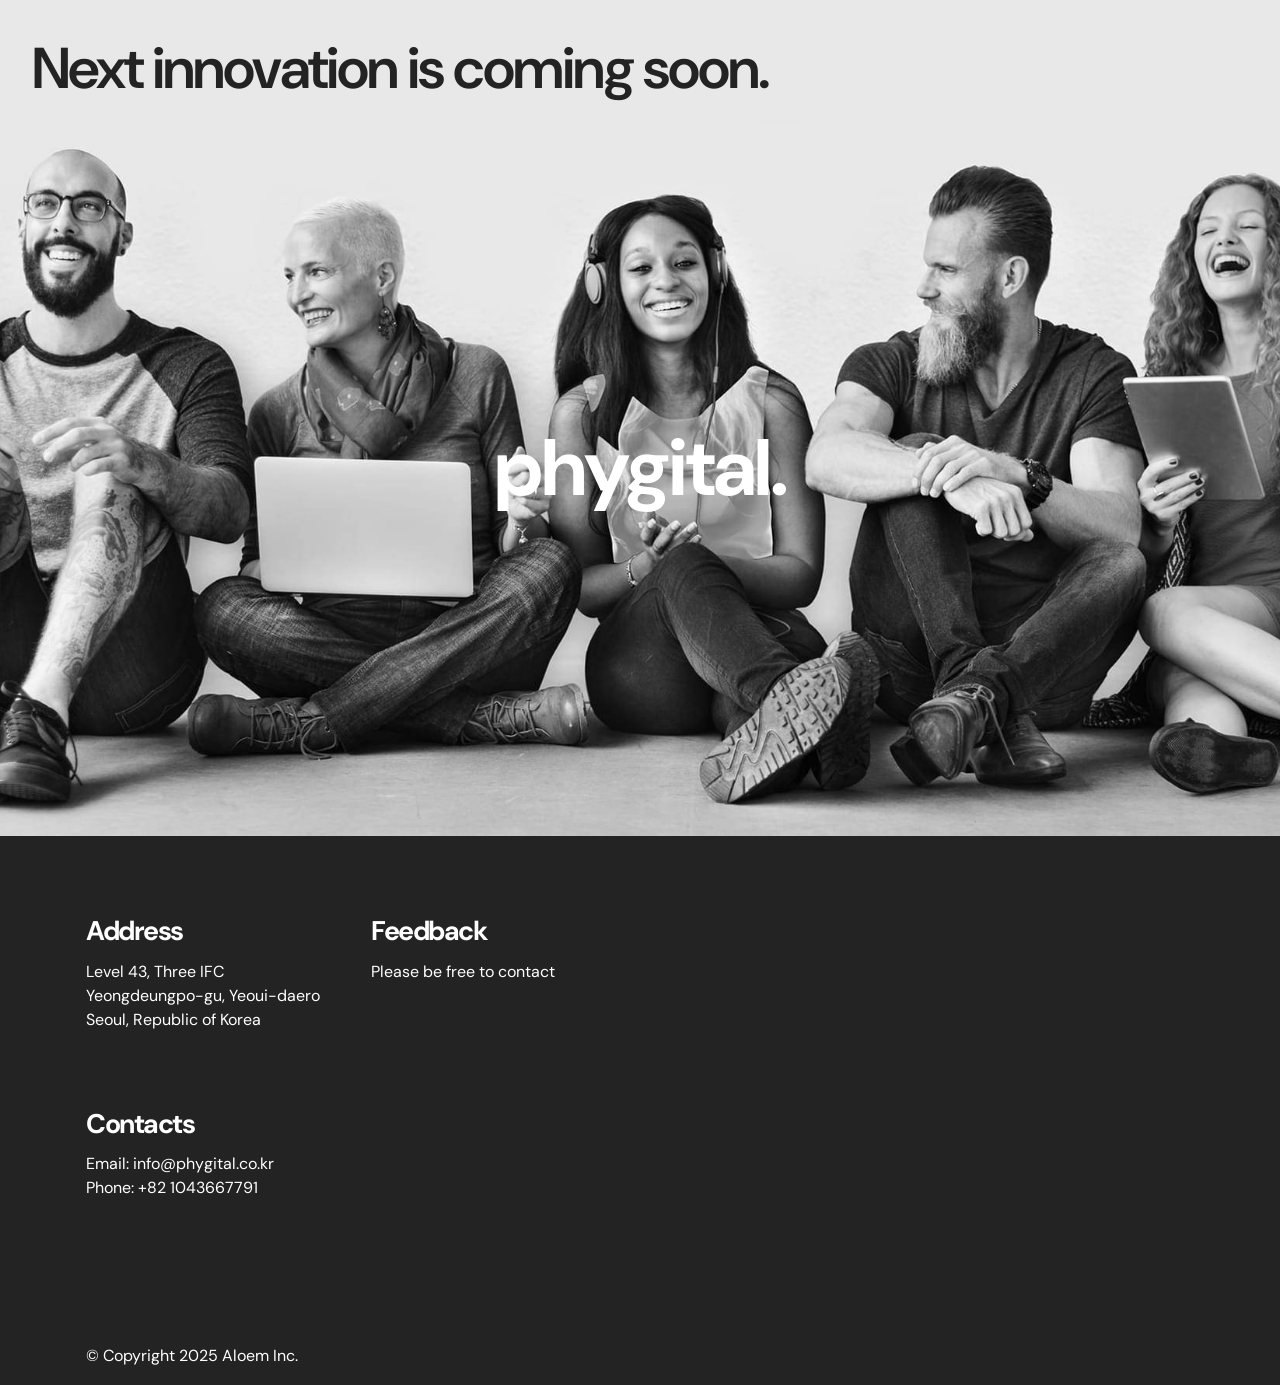
<file: index1.html>
<!DOCTYPE html>
<html>
<head>
  <meta charset="UTF-8">
  <meta http-equiv="X-UA-Compatible" content="IE=edge">
  <meta name="generator" content="phygital.co.kr">
  <meta name="viewport" content="width=device-width, initial-scale=1, minimum-scale=1">
  <link rel="icon" type="image/x-icon" href="/favicon.ico">
  <link rel="apple-touch-icon" sizes="180x180" href="/apple-touch-icon.png">
  <link rel="icon" type="image/png" sizes="32x32" href="/favicon-32x32.png">
  <link rel="icon" type="image/png" sizes="16x16" href="/favicon-16x16.png">
  <link rel="manifest" href="/site.webmanifest">
  <link rel="mask-icon" href="/safari-pinned-tab.svg" color="#5bbad5">
  <meta name="msapplication-TileColor" content="#da532c">
  <meta name="theme-color" content="#ffffff">
  <meta name="description" content="nextgen innovation">


  
  <title>Home</title>
  <link rel="stylesheet" href="assets/bootstrap/css/bootstrap.min.css">
  <link rel="stylesheet" href="assets/bootstrap/css/bootstrap-grid.min.css">
  <link rel="stylesheet" href="assets/bootstrap/css/bootstrap-reboot.min.css">
  <link rel="stylesheet" href="assets/socicon/css/styles.css">
  <link rel="stylesheet" href="assets/theme/css/style.css">
  <link rel="preload" href="https://fonts.googleapis.com/css?family=DM+Sans:100,200,300,400,500,600,700,800,900,100i,200i,300i,400i,500i,600i,700i,800i,900i&display=swap" as="style" onload="this.onload=null;this.rel='stylesheet'">
  <noscript><link rel="stylesheet" href="https://fonts.googleapis.com/css?family=DM+Sans:100,200,300,400,500,600,700,800,900,100i,200i,300i,400i,500i,600i,700i,800i,900i&display=swap"></noscript>
  <link rel="preload" as="style" href="assets/mobirise/css/mbr-additional.css"><link rel="stylesheet" href="assets/mobirise/css/mbr-additional.css" type="text/css">
  
</head>
<body>
  
  <section data-bs-version="5.1" class="info4 cid-tNP4t02p1X" id="info4-x">
    
    
    <div class="container-fluid">
        <div class="row justify-content-center">
            <div class="col-12">
                <h3 class="mbr-section-title mbr-fonts-style display-1">Next innovation is coming soon.</h3>
                
            </div>
        </div>
    </div>
</section>

<section data-bs-version="5.1" class="header1 cid-tNP4fryi3M mbr-fullscreen" id="header1-w">


    <div class="container">
        <div class="row justify-content-center">
            <div class="col-12 col-lg-5">
                <h1 class="mbr-section-title mbr-fonts-style mb-3 display-2">phygital.</h1>
                
                
                
            </div>
        </div>
    </div>
</section>

<section data-bs-version="5.1" class="footer6 cid-tNPc91Cxcx" once="footers" id="footer6-z">

    

    

    <div class="container">
        <div class="row content mbr-white">
            <div class="col-12 col-md-3 mbr-fonts-style display-7">
                <h5 class="mbr-section-subtitle mbr-fonts-style mb-2 display-7">
                    <strong>Address</strong>
                </h5>
                <p class="mbr-text mbr-fonts-style display-7">Level 43, Three IFC<br>Yeongdeungpo-gu, Yeoui-daero<br>Seoul, Republic of Korea</p> <br>
                <h5 class="mbr-section-subtitle mbr-fonts-style mb-2 mt-4 display-7">
                    <strong>Contacts</strong>
                </h5>
                <p class="mbr-text mbr-fonts-style mb-4 display-7">
                    Email: info@phygital.co.kr<br>
                    Phone: +82 1043667791 </p>
            </div>
            <div class="col-12 col-md-3 mbr-fonts-style display-7">
            
                <h5 class="mbr-section-subtitle mbr-fonts-style mb-2 mt-5 display-7">
                    <strong>Feedback</strong>
                </h5>
                <p class="mbr-text mbr-fonts-style mb-4 display-7">
                    Please be free to contact
                </p>
            </div>
            <div class="col-12 col-md-6">
                <div class="google-map"><iframe src="https://www.google.com/maps/embed?pb=!1m18!1m12!1m3!1d3164.266137382263!2d126.92345007624793!3d37.52522322649551!2m3!1f0!2f0!3f0!3m2!1i1024!2i768!4f13.1!3m3!1m2!1s0x357c9f3c0af23117%3A0x266da7c4aed779c0!2sThree%20International%20Finance%20Centre%2C%20Seoul!5e0!3m2!1sru!2skr!4v1761468434428!5m2!1sru!2skr" width="600" height="450" style="border:0;" allowfullscreen="" loading="lazy" referrerpolicy="no-referrer-when-downgrade"></iframe></div>
            </div>
            <div class="col-md-6">
                
            </div>
        </div>
        <div class="footer-lower">
            <div class="media-container-row">
                <div class="col-sm-12">
                    <hr>
                </div>
            </div>
            <div class="col-sm-12 copyright pl-0">
                <p class="mbr-text mbr-fonts-style mbr-white display-7">
                    © Copyright 2025 Aloem Inc.
                </p>
            </div>
        </div>
    </div>
  
  
</body>
</html>
</file>
<file: assets/socicon/css/styles.css>
@charset "UTF-8";

@font-face {
  font-family: 'Socicon';
  src:  url('../fonts/socicon.eot');
  src:  url('../fonts/socicon.eot?#iefix') format('embedded-opentype'),
    url('../fonts/socicon.woff2') format('woff2'),
    url('../fonts/socicon.ttf') format('truetype'),
    url('../fonts/socicon.woff') format('woff'),
    url('../fonts/socicon.svg#socicon') format('svg');
  font-weight: normal;
  font-style: normal;
  font-display: swap;
}

[data-icon]:before {
  font-family: "socicon" !important;
  content: attr(data-icon);
  font-style: normal !important;
  font-weight: normal !important;
  font-variant: normal !important;
  text-transform: none !important;
  speak: none;
  line-height: 1;
  -webkit-font-smoothing: antialiased;
  -moz-osx-font-smoothing: grayscale;
}

[class^="socicon-"], [class*=" socicon-"] {
  /* use !important to prevent issues with browser extensions that change fonts */
  font-family: 'Socicon' !important;
  speak: none;
  font-style: normal;
  font-weight: normal;
  font-variant: normal;
  text-transform: none;
  line-height: 1;

  /* Better Font Rendering =========== */
  -webkit-font-smoothing: antialiased;
  -moz-osx-font-smoothing: grayscale;
}

.socicon-eitaa:before {
  content: "\e97c";
}
.socicon-soroush:before {
  content: "\e97d";
}
.socicon-bale:before {
  content: "\e97e";
}
.socicon-zazzle:before {
  content: "\e97b";
}
.socicon-society6:before {
  content: "\e97a";
}
.socicon-redbubble:before {
  content: "\e979";
}
.socicon-avvo:before {
  content: "\e978";
}
.socicon-stitcher:before {
  content: "\e977";
}
.socicon-googlehangouts:before {
  content: "\e974";
}
.socicon-dlive:before {
  content: "\e975";
}
.socicon-vsco:before {
  content: "\e976";
}
.socicon-flipboard:before {
  content: "\e973";
}
.socicon-ubuntu:before {
  content: "\e958";
}
.socicon-artstation:before {
  content: "\e959";
}
.socicon-invision:before {
  content: "\e95a";
}
.socicon-torial:before {
  content: "\e95b";
}
.socicon-collectorz:before {
  content: "\e95c";
}
.socicon-seenthis:before {
  content: "\e95d";
}
.socicon-googleplaymusic:before {
  content: "\e95e";
}
.socicon-debian:before {
  content: "\e95f";
}
.socicon-filmfreeway:before {
  content: "\e960";
}
.socicon-gnome:before {
  content: "\e961";
}
.socicon-itchio:before {
  content: "\e962";
}
.socicon-jamendo:before {
  content: "\e963";
}
.socicon-mix:before {
  content: "\e964";
}
.socicon-sharepoint:before {
  content: "\e965";
}
.socicon-tinder:before {
  content: "\e966";
}
.socicon-windguru:before {
  content: "\e967";
}
.socicon-cdbaby:before {
  content: "\e968";
}
.socicon-elementaryos:before {
  content: "\e969";
}
.socicon-stage32:before {
  content: "\e96a";
}
.socicon-tiktok:before {
  content: "\e96b";
}
.socicon-gitter:before {
  content: "\e96c";
}
.socicon-letterboxd:before {
  content: "\e96d";
}
.socicon-threema:before {
  content: "\e96e";
}
.socicon-splice:before {
  content: "\e96f";
}
.socicon-metapop:before {
  content: "\e970";
}
.socicon-naver:before {
  content: "\e971";
}
.socicon-remote:before {
  content: "\e972";
}
.socicon-internet:before {
  content: "\e957";
}
.socicon-moddb:before {
  content: "\e94b";
}
.socicon-indiedb:before {
  content: "\e94c";
}
.socicon-traxsource:before {
  content: "\e94d";
}
.socicon-gamefor:before {
  content: "\e94e";
}
.socicon-pixiv:before {
  content: "\e94f";
}
.socicon-myanimelist:before {
  content: "\e950";
}
.socicon-blackberry:before {
  content: "\e951";
}
.socicon-wickr:before {
  content: "\e952";
}
.socicon-spip:before {
  content: "\e953";
}
.socicon-napster:before {
  content: "\e954";
}
.socicon-beatport:before {
  content: "\e955";
}
.socicon-hackerone:before {
  content: "\e956";
}
.socicon-hackernews:before {
  content: "\e946";
}
.socicon-smashwords:before {
  content: "\e947";
}
.socicon-kobo:before {
  content: "\e948";
}
.socicon-bookbub:before {
  content: "\e949";
}
.socicon-mailru:before {
  content: "\e94a";
}
.socicon-gitlab:before {
  content: "\e945";
}
.socicon-instructables:before {
  content: "\e944";
}
.socicon-portfolio:before {
  content: "\e943";
}
.socicon-codered:before {
  content: "\e940";
}
.socicon-origin:before {
  content: "\e941";
}
.socicon-nextdoor:before {
  content: "\e942";
}
.socicon-udemy:before {
  content: "\e93f";
}
.socicon-livemaster:before {
  content: "\e93e";
}
.socicon-crunchbase:before {
  content: "\e93b";
}
.socicon-homefy:before {
  content: "\e93c";
}
.socicon-calendly:before {
  content: "\e93d";
}
.socicon-realtor:before {
  content: "\e90f";
}
.socicon-tidal:before {
  content: "\e910";
}
.socicon-qobuz:before {
  content: "\e911";
}
.socicon-natgeo:before {
  content: "\e912";
}
.socicon-mastodon:before {
  content: "\e913";
}
.socicon-unsplash:before {
  content: "\e914";
}
.socicon-homeadvisor:before {
  content: "\e915";
}
.socicon-angieslist:before {
  content: "\e916";
}
.socicon-codepen:before {
  content: "\e917";
}
.socicon-slack:before {
  content: "\e918";
}
.socicon-openaigym:before {
  content: "\e919";
}
.socicon-logmein:before {
  content: "\e91a";
}
.socicon-fiverr:before {
  content: "\e91b";
}
.socicon-gotomeeting:before {
  content: "\e91c";
}
.socicon-aliexpress:before {
  content: "\e91d";
}
.socicon-guru:before {
  content: "\e91e";
}
.socicon-appstore:before {
  content: "\e91f";
}
.socicon-homes:before {
  content: "\e920";
}
.socicon-zoom:before {
  content: "\e921";
}
.socicon-alibaba:before {
  content: "\e922";
}
.socicon-craigslist:before {
  content: "\e923";
}
.socicon-wix:before {
  content: "\e924";
}
.socicon-redfin:before {
  content: "\e925";
}
.socicon-googlecalendar:before {
  content: "\e926";
}
.socicon-shopify:before {
  content: "\e927";
}
.socicon-freelancer:before {
  content: "\e928";
}
.socicon-seedrs:before {
  content: "\e929";
}
.socicon-bing:before {
  content: "\e92a";
}
.socicon-doodle:before {
  content: "\e92b";
}
.socicon-bonanza:before {
  content: "\e92c";
}
.socicon-squarespace:before {
  content: "\e92d";
}
.socicon-toptal:before {
  content: "\e92e";
}
.socicon-gust:before {
  content: "\e92f";
}
.socicon-ask:before {
  content: "\e930";
}
.socicon-trulia:before {
  content: "\e931";
}
.socicon-loomly:before {
  content: "\e932";
}
.socicon-ghost:before {
  content: "\e933";
}
.socicon-upwork:before {
  content: "\e934";
}
.socicon-fundable:before {
  content: "\e935";
}
.socicon-booking:before {
  content: "\e936";
}
.socicon-googlemaps:before {
  content: "\e937";
}
.socicon-zillow:before {
  content: "\e938";
}
.socicon-niconico:before {
  content: "\e939";
}
.socicon-toneden:before {
  content: "\e93a";
}
.socicon-augment:before {
  content: "\e908";
}
.socicon-bitbucket:before {
  content: "\e909";
}
.socicon-fyuse:before {
  content: "\e90a";
}
.socicon-yt-gaming:before {
  content: "\e90b";
}
.socicon-sketchfab:before {
  content: "\e90c";
}
.socicon-mobcrush:before {
  content: "\e90d";
}
.socicon-microsoft:before {
  content: "\e90e";
}
.socicon-pandora:before {
  content: "\e907";
}
.socicon-messenger:before {
  content: "\e906";
}
.socicon-gamewisp:before {
  content: "\e905";
}
.socicon-bloglovin:before {
  content: "\e904";
}
.socicon-tunein:before {
  content: "\e903";
}
.socicon-gamejolt:before {
  content: "\e901";
}
.socicon-trello:before {
  content: "\e902";
}
.socicon-spreadshirt:before {
  content: "\e900";
}
.socicon-500px:before {
  content: "\e000";
}
.socicon-8tracks:before {
  content: "\e001";
}
.socicon-airbnb:before {
  content: "\e002";
}
.socicon-alliance:before {
  content: "\e003";
}
.socicon-amazon:before {
  content: "\e004";
}
.socicon-amplement:before {
  content: "\e005";
}
.socicon-android:before {
  content: "\e006";
}
.socicon-angellist:before {
  content: "\e007";
}
.socicon-apple:before {
  content: "\e008";
}
.socicon-appnet:before {
  content: "\e009";
}
.socicon-baidu:before {
  content: "\e00a";
}
.socicon-bandcamp:before {
  content: "\e00b";
}
.socicon-battlenet:before {
  content: "\e00c";
}
.socicon-mixer:before {
  content: "\e00d";
}
.socicon-bebee:before {
  content: "\e00e";
}
.socicon-bebo:before {
  content: "\e00f";
}
.socicon-behance:before {
  content: "\e010";
}
.socicon-blizzard:before {
  content: "\e011";
}
.socicon-blogger:before {
  content: "\e012";
}
.socicon-buffer:before {
  content: "\e013";
}
.socicon-chrome:before {
  content: "\e014";
}
.socicon-coderwall:before {
  content: "\e015";
}
.socicon-curse:before {
  content: "\e016";
}
.socicon-dailymotion:before {
  content: "\e017";
}
.socicon-deezer:before {
  content: "\e018";
}
.socicon-delicious:before {
  content: "\e019";
}
.socicon-deviantart:before {
  content: "\e01a";
}
.socicon-diablo:before {
  content: "\e01b";
}
.socicon-digg:before {
  content: "\e01c";
}
.socicon-discord:before {
  content: "\e01d";
}
.socicon-disqus:before {
  content: "\e01e";
}
.socicon-douban:before {
  content: "\e01f";
}
.socicon-draugiem:before {
  content: "\e020";
}
.socicon-dribbble:before {
  content: "\e021";
}
.socicon-drupal:before {
  content: "\e022";
}
.socicon-ebay:before {
  content: "\e023";
}
.socicon-ello:before {
  content: "\e024";
}
.socicon-endomodo:before {
  content: "\e025";
}
.socicon-envato:before {
  content: "\e026";
}
.socicon-etsy:before {
  content: "\e027";
}
.socicon-facebook:before {
  content: "\e028";
}
.socicon-feedburner:before {
  content: "\e029";
}
.socicon-filmweb:before {
  content: "\e02a";
}
.socicon-firefox:before {
  content: "\e02b";
}
.socicon-flattr:before {
  content: "\e02c";
}
.socicon-flickr:before {
  content: "\e02d";
}
.socicon-formulr:before {
  content: "\e02e";
}
.socicon-forrst:before {
  content: "\e02f";
}
.socicon-foursquare:before {
  content: "\e030";
}
.socicon-friendfeed:before {
  content: "\e031";
}
.socicon-github:before {
  content: "\e032";
}
.socicon-goodreads:before {
  content: "\e033";
}
.socicon-google:before {
  content: "\e034";
}
.socicon-googlescholar:before {
  content: "\e035";
}
.socicon-googlegroups:before {
  content: "\e036";
}
.socicon-googlephotos:before {
  content: "\e037";
}
.socicon-googleplus:before {
  content: "\e038";
}
.socicon-grooveshark:before {
  content: "\e039";
}
.socicon-hackerrank:before {
  content: "\e03a";
}
.socicon-hearthstone:before {
  content: "\e03b";
}
.socicon-hellocoton:before {
  content: "\e03c";
}
.socicon-heroes:before {
  content: "\e03d";
}
.socicon-smashcast:before {
  content: "\e03e";
}
.socicon-horde:before {
  content: "\e03f";
}
.socicon-houzz:before {
  content: "\e040";
}
.socicon-icq:before {
  content: "\e041";
}
.socicon-identica:before {
  content: "\e042";
}
.socicon-imdb:before {
  content: "\e043";
}
.socicon-instagram:before {
  content: "\e044";
}
.socicon-issuu:before {
  content: "\e045";
}
.socicon-istock:before {
  content: "\e046";
}
.socicon-itunes:before {
  content: "\e047";
}
.socicon-keybase:before {
  content: "\e048";
}
.socicon-lanyrd:before {
  content: "\e049";
}
.socicon-lastfm:before {
  content: "\e04a";
}
.socicon-line:before {
  content: "\e04b";
}
.socicon-linkedin:before {
  content: "\e04c";
}
.socicon-livejournal:before {
  content: "\e04d";
}
.socicon-lyft:before {
  content: "\e04e";
}
.socicon-macos:before {
  content: "\e04f";
}
.socicon-mail:before {
  content: "\e050";
}
.socicon-medium:before {
  content: "\e051";
}
.socicon-meetup:before {
  content: "\e052";
}
.socicon-mixcloud:before {
  content: "\e053";
}
.socicon-modelmayhem:before {
  content: "\e054";
}
.socicon-mumble:before {
  content: "\e055";
}
.socicon-myspace:before {
  content: "\e056";
}
.socicon-newsvine:before {
  content: "\e057";
}
.socicon-nintendo:before {
  content: "\e058";
}
.socicon-npm:before {
  content: "\e059";
}
.socicon-odnoklassniki:before {
  content: "\e05a";
}
.socicon-openid:before {
  content: "\e05b";
}
.socicon-opera:before {
  content: "\e05c";
}
.socicon-outlook:before {
  content: "\e05d";
}
.socicon-overwatch:before {
  content: "\e05e";
}
.socicon-patreon:before {
  content: "\e05f";
}
.socicon-paypal:before {
  content: "\e060";
}
.socicon-periscope:before {
  content: "\e061";
}
.socicon-persona:before {
  content: "\e062";
}
.socicon-pinterest:before {
  content: "\e063";
}
.socicon-play:before {
  content: "\e064";
}
.socicon-player:before {
  content: "\e065";
}
.socicon-playstation:before {
  content: "\e066";
}
.socicon-pocket:before {
  content: "\e067";
}
.socicon-qq:before {
  content: "\e068";
}
.socicon-quora:before {
  content: "\e069";
}
.socicon-raidcall:before {
  content: "\e06a";
}
.socicon-ravelry:before {
  content: "\e06b";
}
.socicon-reddit:before {
  content: "\e06c";
}
.socicon-renren:before {
  content: "\e06d";
}
.socicon-researchgate:before {
  content: "\e06e";
}
.socicon-residentadvisor:before {
  content: "\e06f";
}
.socicon-reverbnation:before {
  content: "\e070";
}
.socicon-rss:before {
  content: "\e071";
}
.socicon-sharethis:before {
  content: "\e072";
}
.socicon-skype:before {
  content: "\e073";
}
.socicon-slideshare:before {
  content: "\e074";
}
.socicon-smugmug:before {
  content: "\e075";
}
.socicon-snapchat:before {
  content: "\e076";
}
.socicon-songkick:before {
  content: "\e077";
}
.socicon-soundcloud:before {
  content: "\e078";
}
.socicon-spotify:before {
  content: "\e079";
}
.socicon-stackexchange:before {
  content: "\e07a";
}
.socicon-stackoverflow:before {
  content: "\e07b";
}
.socicon-starcraft:before {
  content: "\e07c";
}
.socicon-stayfriends:before {
  content: "\e07d";
}
.socicon-steam:before {
  content: "\e07e";
}
.socicon-storehouse:before {
  content: "\e07f";
}
.socicon-strava:before {
  content: "\e080";
}
.socicon-streamjar:before {
  content: "\e081";
}
.socicon-stumbleupon:before {
  content: "\e082";
}
.socicon-swarm:before {
  content: "\e083";
}
.socicon-teamspeak:before {
  content: "\e084";
}
.socicon-teamviewer:before {
  content: "\e085";
}
.socicon-technorati:before {
  content: "\e086";
}
.socicon-telegram:before {
  content: "\e087";
}
.socicon-tripadvisor:before {
  content: "\e088";
}
.socicon-tripit:before {
  content: "\e089";
}
.socicon-triplej:before {
  content: "\e08a";
}
.socicon-tumblr:before {
  content: "\e08b";
}
.socicon-twitch:before {
  content: "\e08c";
}
.socicon-twitter:before {
  content: "\e08d";
}
.socicon-uber:before {
  content: "\e08e";
}
.socicon-ventrilo:before {
  content: "\e08f";
}
.socicon-viadeo:before {
  content: "\e090";
}
.socicon-viber:before {
  content: "\e091";
}
.socicon-viewbug:before {
  content: "\e092";
}
.socicon-vimeo:before {
  content: "\e093";
}
.socicon-vine:before {
  content: "\e094";
}
.socicon-vkontakte:before {
  content: "\e095";
}
.socicon-warcraft:before {
  content: "\e096";
}
.socicon-wechat:before {
  content: "\e097";
}
.socicon-weibo:before {
  content: "\e098";
}
.socicon-whatsapp:before {
  content: "\e099";
}
.socicon-wikipedia:before {
  content: "\e09a";
}
.socicon-windows:before {
  content: "\e09b";
}
.socicon-wordpress:before {
  content: "\e09c";
}
.socicon-wykop:before {
  content: "\e09d";
}
.socicon-xbox:before {
  content: "\e09e";
}
.socicon-xing:before {
  content: "\e09f";
}
.socicon-yahoo:before {
  content: "\e0a0";
}
.socicon-yammer:before {
  content: "\e0a1";
}
.socicon-yandex:before {
  content: "\e0a2";
}
.socicon-yelp:before {
  content: "\e0a3";
}
.socicon-younow:before {
  content: "\e0a4";
}
.socicon-youtube:before {
  content: "\e0a5";
}
.socicon-zapier:before {
  content: "\e0a6";
}
.socicon-zerply:before {
  content: "\e0a7";
}
.socicon-zomato:before {
  content: "\e0a8";
}
.socicon-zynga:before {
  content: "\e0a9";
}
</file>
<file: assets/theme/css/style.css>
@charset "UTF-8";
section {
  background-color: #ffffff;
}

body {
  font-style: normal;
  line-height: 1.5;
  font-weight: 400;
  color: #232323;
  position: relative;
}

button {
  background-color: transparent;
  border-color: transparent;
}

section,
.container,
.container-fluid {
  position: relative;
  word-wrap: break-word;
}

a.mbr-iconfont:hover {
  text-decoration: none;
}

.article .lead p,
.article .lead ul,
.article .lead ol,
.article .lead pre,
.article .lead blockquote {
  margin-bottom: 0;
}

a {
  font-style: normal;
  font-weight: 400;
  cursor: pointer;
}
a, a:hover {
  text-decoration: none;
}

.mbr-section-title {
  font-style: normal;
  line-height: 1.3;
}

.mbr-section-subtitle {
  line-height: 1.3;
}

.mbr-text {
  font-style: normal;
  line-height: 1.7;
}

.display-2 {
  font-size: 75px;
  font-weght: 900;
  color: #ffffff;
  text-align: center;
	
}	

h2,
h4,
h5,
h6,
.display-4,
.display-5,
.display-7,
span,
p,
a {
  line-height: 1;
  word-break: break-word;
  word-wrap: break-word;
  font-weight: 400;
}

b,
strong {
  font-weight: bolder;
  font-family: DM Sans;
  letter-spacing: -1.5px;
  font-size: 27px;
}

input:-webkit-autofill, input:-webkit-autofill:hover, input:-webkit-autofill:focus, input:-webkit-autofill:active {
  transition-delay: 9999s;
  -webkit-transition-property: background-color, color;
  transition-property: background-color, color;
}

textarea[type=hidden] {
  display: none;
}

section {
  background-position: 50% 50%;
  background-repeat: no-repeat;
  background-size: cover;
}
section .mbr-background-video,
section .mbr-background-video-preview {
  position: absolute;
  bottom: 0;
  left: 0;
  right: 0;
  top: 0;
}

.hidden {
  visibility: hidden;
}

.mbr-z-index20 {
  z-index: 20;
}

/*! Base colors */
.mbr-white {
  color: #ffffff;
}

.mbr-black {
  color: #111111;
}

.mbr-bg-white {
  background-color: #ffffff;
}

.mbr-bg-black {
  background-color: #000000;
}

/*! Text-aligns */
.align-left {
  text-align: left;
}

.align-center {
  text-align: center;
}

.align-right {
  text-align: right;
}

/*! Font-weight  */
.mbr-light {
  font-weight: 300;
}

.mbr-regular {
  font-weight: 400;
}

.mbr-semibold {
  font-weight: 500;
}

.mbr-bold {
  font-weight: 700;
}

/*! Media  */
.media-content {
  flex-basis: 100%;
}

.media-container-row {
  display: flex;
  flex-direction: row;
  flex-wrap: wrap;
  justify-content: center;
  align-content: center;
  align-items: start;
}
.media-container-row .media-size-item {
  width: 400px;
}

.media-container-column {
  display: flex;
  flex-direction: column;
  flex-wrap: wrap;
  justify-content: center;
  align-content: center;
  align-items: stretch;
}
.media-container-column > * {
  width: 100%;
}

@media (min-width: 992px) {
  .media-container-row {
    flex-wrap: nowrap;
  }
}
figure {
  margin-bottom: 0;
  overflow: hidden;
}

figure[mbr-media-size] {
  transition: width 0.1s;
}

img,
iframe {
  display: block;
  width: 100%;
}

.card {
  background-color: transparent;
  border: none;
}

.card-box {
  width: 100%;
}

.card-img {
  text-align: center;
  flex-shrink: 0;
  -webkit-flex-shrink: 0;
}

.media {
  max-width: 100%;
  margin: 0 auto;
}

.mbr-figure {
  align-self: center;
}

.media-container > div {
  max-width: 100%;
}

.mbr-figure img,
.card-img img {
  width: 100%;
}

@media (max-width: 991px) {
  .media-size-item {
    width: auto !important;
  }

  .media {
    width: auto;
  }

  .mbr-figure {
    width: 100% !important;
  }
}
/*! Buttons */
.mbr-section-btn {
  margin-left: -0.6rem;
  margin-right: -0.6rem;
  font-size: 0;
}

.btn {
  font-weight: 600;
  border-width: 1px;
  font-style: normal;
  margin: 0.6rem 0.6rem;
  white-space: normal;
  transition: all 0.2s ease-in-out;
  display: inline-flex;
  align-items: center;
  justify-content: center;
  word-break: break-word;
}

.btn-sm {
  font-weight: 600;
  letter-spacing: 0px;
  transition: all 0.3s ease-in-out;
}

.btn-md {
  font-weight: 600;
  letter-spacing: 0px;
  transition: all 0.3s ease-in-out;
}

.btn-lg {
  font-weight: 600;
  letter-spacing: 0px;
  transition: all 0.3s ease-in-out;
}

.btn-form {
  margin: 0;
}
.btn-form:hover {
  cursor: pointer;
}

nav .mbr-section-btn {
  margin-left: 0rem;
  margin-right: 0rem;
}

/*! Btn icon margin */
.btn .mbr-iconfont,
.btn.btn-sm .mbr-iconfont {
  order: 1;
  cursor: pointer;
  margin-left: 0.5rem;
  vertical-align: sub;
}

.btn.btn-md .mbr-iconfont,
.btn.btn-md .mbr-iconfont {
  margin-left: 0.8rem;
}

.mbr-regular {
  font-weight: 400;
}

.mbr-semibold {
  font-weight: 500;
}

.mbr-bold {
  font-weight: 700;
}

[type=submit] {
  -webkit-appearance: none;
}

/*! Full-screen */
.mbr-fullscreen .mbr-overlay {
  min-height: 100vh;
}

.mbr-fullscreen {
  display: flex;
  display: -moz-flex;
  display: -ms-flex;
  display: -o-flex;
  align-items: center;
  min-height: 100vh;
  padding-top: 3rem;
  padding-bottom: 3rem;
}

/*! Map */
.map {
  height: 25rem;
  position: relative;
}
.map iframe {
  width: 100%;
  height: 100%;
}

/*! Scroll to top arrow */
.mbr-arrow-up {
  bottom: 25px;
  right: 90px;
  position: fixed;
  text-align: right;
  z-index: 5000;
  color: #ffffff;
  font-size: 22px;
}

.mbr-arrow-up a {
  background: rgba(0, 0, 0, 0.2);
  border-radius: 50%;
  color: #fff;
  display: inline-block;
  height: 60px;
  width: 60px;
  border: 2px solid #fff;
  outline-style: none !important;
  position: relative;
  text-decoration: none;
  transition: all 0.3s ease-in-out;
  cursor: pointer;
  text-align: center;
}
.mbr-arrow-up a:hover {
  background-color: rgba(0, 0, 0, 0.4);
}
.mbr-arrow-up a i {
  line-height: 60px;
}

.mbr-arrow-up-icon {
  display: block;
  color: #fff;
}

.mbr-arrow-up-icon::before {
  content: "›";
  display: inline-block;
  font-family: serif;
  font-size: 22px;
  line-height: 1;
  font-style: normal;
  position: relative;
  top: 6px;
  left: -4px;
  transform: rotate(-90deg);
}

/*! Arrow Down */
.mbr-arrow {
  position: absolute;
  bottom: 45px;
  left: 50%;
  width: 60px;
  height: 60px;
  cursor: pointer;
  background-color: rgba(80, 80, 80, 0.5);
  border-radius: 50%;
  transform: translateX(-50%);
}
@media (max-width: 767px) {
  .mbr-arrow {
    display: none;
  }
}
.mbr-arrow > a {
  display: inline-block;
  text-decoration: none;
  outline-style: none;
  -webkit-animation: arrowdown 1.7s ease-in-out infinite;
          animation: arrowdown 1.7s ease-in-out infinite;
  color: #ffffff;
}
.mbr-arrow > a > i {
  position: absolute;
  top: -2px;
  left: 15px;
  font-size: 2rem;
}

#scrollToTop a i::before {
  content: "";
  position: absolute;
  display: block;
  border-bottom: 2.5px solid #fff;
  border-left: 2.5px solid #fff;
  width: 27.8%;
  height: 27.8%;
  left: 50%;
  top: 51%;
  transform: translateY(-30%) translateX(-50%) rotate(135deg);
}

@keyframes arrowdown {
  0% {
    transform: translateY(0px);
  }
  50% {
    transform: translateY(-5px);
  }
  100% {
    transform: translateY(0px);
  }
}
@-webkit-keyframes arrowdown {
  0% {
    transform: translateY(0px);
  }
  50% {
    transform: translateY(-5px);
  }
  100% {
    transform: translateY(0px);
  }
}
@media (max-width: 500px) {
  .mbr-arrow-up {
    left: 0;
    right: 0;
    text-align: center;
  }
}
/*Gradients animation*/
@keyframes gradient-animation {
  from {
    background-position: 0% 100%;
    -webkit-animation-timing-function: ease-in-out;
            animation-timing-function: ease-in-out;
  }
  to {
    background-position: 100% 0%;
    -webkit-animation-timing-function: ease-in-out;
            animation-timing-function: ease-in-out;
  }
}
@-webkit-keyframes gradient-animation {
  from {
    background-position: 0% 100%;
    -webkit-animation-timing-function: ease-in-out;
            animation-timing-function: ease-in-out;
  }
  to {
    background-position: 100% 0%;
    -webkit-animation-timing-function: ease-in-out;
            animation-timing-function: ease-in-out;
  }
}
.bg-gradient {
  background-size: 200% 200%;
  animation: gradient-animation 5s infinite alternate;
  -webkit-animation: gradient-animation 5s infinite alternate;
}

.menu .navbar-brand {
  display: -webkit-flex;
}
.menu .navbar-brand span {
  display: flex;
  display: -webkit-flex;
}
.menu .navbar-brand .navbar-caption-wrap {
  display: -webkit-flex;
}
.menu .navbar-brand .navbar-logo img {
  display: -webkit-flex;
  width: auto;
}
@media (min-width: 768px) and (max-width: 991px) {
  .menu .navbar-toggleable-sm .navbar-nav {
    display: -ms-flexbox;
  }
}
@media (max-width: 991px) {
  .menu .navbar-collapse {
    max-height: 93.5vh;
  }
  .menu .navbar-collapse.show {
    overflow: auto;
  }
}
@media (min-width: 992px) {
  .menu .navbar-nav.nav-dropdown {
    display: -webkit-flex;
  }
  .menu .navbar-toggleable-sm .navbar-collapse {
    display: -webkit-flex !important;
  }
  .menu .collapsed .navbar-collapse {
    max-height: 93.5vh;
  }
  .menu .collapsed .navbar-collapse.show {
    overflow: auto;
  }
}
@media (max-width: 767px) {
  .menu .navbar-collapse {
    max-height: 80vh;
  }
}

.nav-link .mbr-iconfont {
  margin-right: 0.5rem;
}

.navbar {
  display: -webkit-flex;
  -webkit-flex-wrap: wrap;
  -webkit-align-items: center;
  -webkit-justify-content: space-between;
}

.navbar-collapse {
  -webkit-flex-basis: 100%;
  -webkit-flex-grow: 1;
  -webkit-align-items: center;
}

.nav-dropdown .link {
  padding: 0.667em 1.667em !important;
  margin: 0 !important;
}

.nav {
  display: -webkit-flex;
  -webkit-flex-wrap: wrap;
}

.row {
  display: -webkit-flex;
  -webkit-flex-wrap: wrap;
}

.justify-content-center {
  -webkit-justify-content: center;
}

.form-inline {
  display: -webkit-flex;
}

.card-wrapper {
  -webkit-flex: 1;
}

.carousel-control {
  z-index: 10;
  display: -webkit-flex;
}

.carousel-controls {
  display: -webkit-flex;
}

.media {
  display: -webkit-flex;
}

.form-group:focus {
  outline: none;
}

.jq-selectbox__select {
  padding: 7px 0;
  position: relative;
}

.jq-selectbox__dropdown {
  overflow: hidden;
  border-radius: 10px;
  position: absolute;
  top: 100%;
  left: 0 !important;
  width: 100% !important;
}

.jq-selectbox__trigger-arrow {
  right: 0;
  transform: translateY(-50%);
}

.jq-selectbox li {
  padding: 1.07em 0.5em;
}

input[type=range] {
  padding-left: 0 !important;
  padding-right: 0 !important;
}

.modal-dialog,
.modal-content {
  height: 100%;
}

.modal-dialog .carousel-inner {
  height: calc(100vh - 1.75rem);
}
@media (max-width: 575px) {
  .modal-dialog .carousel-inner {
    height: calc(100vh - 1rem);
  }
}

.carousel-item {
  text-align: center;
}

.carousel-item img {
  margin: auto;
}

.navbar-toggler {
  align-self: flex-start;
  padding: 0.25rem 0.75rem;
  font-size: 1.25rem;
  line-height: 1;
  background: transparent;
  border: 1px solid transparent;
  border-radius: 0.25rem;
}

.navbar-toggler:focus,
.navbar-toggler:hover {
  text-decoration: none;
  box-shadow: none;
}

.navbar-toggler-icon {
  display: inline-block;
  width: 1.5em;
  height: 1.5em;
  vertical-align: middle;
  content: "";
  background: no-repeat center center;
  background-size: 100% 100%;
}

.navbar-toggler-left {
  position: absolute;
  left: 1rem;
}

.navbar-toggler-right {
  position: absolute;
  right: 1rem;
}

.card-img {
  width: auto;
}

.menu .navbar.collapsed:not(.beta-menu) {
  flex-direction: column;
}

.carousel-item.active,
.carousel-item-next,
.carousel-item-prev {
  display: flex;
}

.note-air-layout .dropup .dropdown-menu,
.note-air-layout .navbar-fixed-bottom .dropdown .dropdown-menu {
  bottom: initial !important;
}

html,
body {
  height: auto;
  min-height: 100vh;
}

.dropup .dropdown-toggle::after {
  display: none;
}

.form-asterisk {
  font-family: initial;
  position: absolute;
  top: -2px;
  font-weight: normal;
}

.form-control-label {
  position: relative;
  cursor: pointer;
  margin-bottom: 0.357em;
  padding: 0;
}

.alert {
  color: #ffffff;
  border-radius: 0;
  border: 0;
  font-size: 1.1rem;
  line-height: 1.5;
  margin-bottom: 1.875rem;
  padding: 1.25rem;
  position: relative;
  text-align: center;
}
.alert.alert-form::after {
  background-color: inherit;
  bottom: -7px;
  content: "";
  display: block;
  height: 14px;
  left: 50%;
  margin-left: -7px;
  position: absolute;
  transform: rotate(45deg);
  width: 14px;
}

.form-control {
  background-color: #ffffff;
  background-clip: border-box;
  color: #232323;
  line-height: 1rem !important;
  height: auto;
  padding: 0.6rem 1.2rem;
  transition: border-color 0.25s ease 0s;
  border: 1px solid transparent !important;
  border-radius: 4px;
  box-shadow: rgba(0, 0, 0, 0.07) 0px 1px 1px 0px, rgba(0, 0, 0, 0.07) 0px 1px 3px 0px, rgba(0, 0, 0, 0.03) 0px 0px 0px 1px;
}
.form-active .form-control:invalid {
  border-color: red;
}

form .row {
  margin-left: -0.6rem;
  margin-right: -0.6rem;
}
form .row [class*=col] {
  padding-left: 0.6rem;
  padding-right: 0.6rem;
}

form .mbr-section-btn {
  margin: 0;
  padding-left: 0.6rem;
  padding-right: 0.6rem;
}

form .btn {
  display: flex;
  padding: 0.6rem 1.2rem;
  margin: 0;
}

form .form-check-input {
  margin-top: 0.5;
}

textarea.form-control {
  line-height: 1.5rem !important;
}

.form-group {
  margin-bottom: 1.2rem;
}

.form-control,
form .btn {
  min-height: 48px;
}

.gdpr-block label span.textGDPR input[name=gdpr] {
  top: 7px;
}

.form-control:focus {
  box-shadow: none;
}

:focus {
  outline: none;
}

.mbr-overlay {
  background-color: #000;
  bottom: 0;
  left: 0;
  opacity: 0.5;
  position: absolute;
  right: 0;
  top: 0;
  z-index: 0;
  pointer-events: none;
}

blockquote {
  font-style: italic;
  padding: 3rem;
  font-size: 1.09rem;
  position: relative;
  border-left: 3px solid;
}

ul,
ol,
pre,
blockquote {
  margin-bottom: 2.3125rem;
}

.mt-4 {
  margin-top: 2rem !important;
}

.mb-4 {
  margin-bottom: 2rem !important;
}

@media (min-width: 992px) {
  .container {
    padding-left: 16px;
    padding-right: 16px;
  }

  .row {
    margin-left: -16px;
    margin-right: -16px;
  }
  .row > [class*=col] {
    padding-left: 16px;
    padding-right: 16px;
  }
}
@media (min-width: 768px) {
  .container-fluid {
    height: 68px;
    padding-left: 32px;
    padding-right: 32px;
  }
}
@media (min-width: 768px) and (max-width: 991px) {
  .mbr-container {
    padding-left: 32px;
    padding-right: 32px;
  }
}
@media (max-width: 767px) {
  .mbr-container {
    padding-left: 16px;
    padding-right: 16px;
  }
}
.card-wrapper,
.item-wrapper {
  overflow: hidden;
}

.app-video-wrapper > img {
  opacity: 1;
}

.item {
  position: relative;
}

.dropdown-menu .dropdown-menu {
  left: 100%;
}

.dropdown-item + .dropdown-menu {
  display: none;
}

.dropdown-item:hover + .dropdown-menu,
.dropdown-menu:hover {
  display: block;
}

@media (min-aspect-ratio: 16/9) {
  .mbr-video-foreground {
    height: 300% !important;
    top: -100% !important;
  }
}
@media (max-aspect-ratio: 16/9) {
  .mbr-video-foreground {
    width: 300% !important;
    left: -100% !important;
  }
}.engine {
	position: absolute;
	text-indent: -2400px;
	text-align: center;
	padding: 0;
	top: 0;
	left: -2400px;
}
</file>
<file: assets/mobirise/css/mbr-additional.css>
body {
  font-family: DM Sans;
}
.display-1 {
  font-family: 'DM Sans', sans-serif;
  font-size: 3.6rem;
  font-weight: 600;
  letter-spacing:-2px;
}
.display-1 > .mbr-iconfont {
  font-size: 5.75rem;
}
.display-2 {
  font-family: 'DM Sans', sans-serif;
  font-size: 3rem;
  line-height: 1.1;
}
.display-2 > .mbr-iconfont {
  font-size: 3.75rem;
}
.display-4 {
  font-family: 'DM Sans', sans-serif;
  font-size: 1.1rem;
  line-height: 1.5;
}
.display-4 > .mbr-iconfont {
  font-size: 1.375rem;
}
.display-5 {
  font-family: 'DM Sans', sans-serif;
  font-size: 2.2rem;
  line-height: 1.5;
}
.display-5 > .mbr-iconfont {
  font-size: 2.75rem;
}
.display-7 {
  font-family: 'DM Sans', sans-serif;
  font-size: 1rem;
  line-height: 1.5;
}
.display-7 > .mbr-iconfont {
  font-size: 1.5rem;
}
/* ---- Fluid typography for mobile devices ---- */
/* 1.4 - font scale ratio ( bootstrap == 1.42857 ) */
/* 100vw - current viewport width */
/* (48 - 20)  48 == 48rem == 768px, 20 == 20rem == 320px(minimal supported viewport) */
/* 0.65 - min scale variable, may vary */
@media (max-width: 992px) {
  .display-1 {
    font-size: 3.68rem;
  }
}
@media (max-width: 768px) {
  .display-1 {
    font-size: 3.22rem;
    font-size: calc( 2.26rem + (4.6 - 2.26) * ((100vw - 20rem) / (48 - 20)));
    line-height: calc( 1.1 * (2.26rem + (4.6 - 2.26) * ((100vw - 20rem) / (48 - 20))));
  }
  .display-2 {
    font-size: 2.4rem;
    font-size: calc( 1.7rem + (3 - 1.7) * ((100vw - 20rem) / (48 - 20)));
    line-height: calc( 1.3 * (1.7rem + (3 - 1.7) * ((100vw - 20rem) / (48 - 20))));
  }
  .display-4 {
    font-size: 0.88rem;
    font-size: calc( 1.0350000000000001rem + (1.1 - 1.0350000000000001) * ((100vw - 20rem) / (48 - 20)));
    line-height: calc( 1.4 * (1.0350000000000001rem + (1.1 - 1.0350000000000001) * ((100vw - 20rem) / (48 - 20))));
  }
  .display-5 {
    font-size: 1.76rem;
    font-size: calc( 1.42rem + (2.2 - 1.42) * ((100vw - 20rem) / (48 - 20)));
    line-height: calc( 1.4 * (1.42rem + (2.2 - 1.42) * ((100vw - 20rem) / (48 - 20))));
  }
  .display-7 {
    font-size: 0.96rem;
    font-size: calc( 1.07rem + (1.2 - 1.07) * ((100vw - 20rem) / (48 - 20)));
    line-height: calc( 1.4 * (1.07rem + (1.2 - 1.07) * ((100vw - 20rem) / (48 - 20))));
  }
}
/* Buttons */
.btn {
  padding: 0.6rem 1.2rem;
  border-radius: 4px;
}
.btn-sm {
  padding: 0.6rem 1.2rem;
  border-radius: 4px;
}
.btn-md {
  padding: 0.6rem 1.2rem;
  border-radius: 4px;
}
.btn-lg {
  padding: 1rem 2.6rem;
  border-radius: 4px;
}
.bg-primary {
  background-color: #6592e6 !important;
}
.bg-success {
  background-color: #40b0bf !important;
}
.bg-info {
  background-color: #47b5ed !important;
}
.bg-warning {
  background-color: #ffe161 !important;
}
.bg-danger {
  background-color: #ff9966 !important;
}
.btn-primary,
.btn-primary:active {
  background-color: #6592e6 !important;
  border-color: #6592e6 !important;
  color: #ffffff !important;
  box-shadow: 0 2px 2px 0 rgba(0, 0, 0, 0.2);
}
.btn-primary:hover,
.btn-primary:focus,
.btn-primary.focus,
.btn-primary.active {
  color: #ffffff !important;
  background-color: #2260d2 !important;
  border-color: #2260d2 !important;
  box-shadow: 0 2px 5px 0 rgba(0, 0, 0, 0.2);
}
.btn-primary.disabled,
.btn-primary:disabled {
  color: #ffffff !important;
  background-color: #2260d2 !important;
  border-color: #2260d2 !important;
}
.btn-secondary,
.btn-secondary:active {
  background-color: #ff6666 !important;
  border-color: #ff6666 !important;
  color: #ffffff !important;
  box-shadow: 0 2px 2px 0 rgba(0, 0, 0, 0.2);
}
.btn-secondary:hover,
.btn-secondary:focus,
.btn-secondary.focus,
.btn-secondary.active {
  color: #ffffff !important;
  background-color: #ff0f0f !important;
  border-color: #ff0f0f !important;
  box-shadow: 0 2px 5px 0 rgba(0, 0, 0, 0.2);
}
.btn-secondary.disabled,
.btn-secondary:disabled {
  color: #ffffff !important;
  background-color: #ff0f0f !important;
  border-color: #ff0f0f !important;
}
.btn-info,
.btn-info:active {
  background-color: #47b5ed !important;
  border-color: #47b5ed !important;
  color: #ffffff !important;
  box-shadow: 0 2px 2px 0 rgba(0, 0, 0, 0.2);
}
.btn-info:hover,
.btn-info:focus,
.btn-info.focus,
.btn-info.active {
  color: #ffffff !important;
  background-color: #148cca !important;
  border-color: #148cca !important;
  box-shadow: 0 2px 5px 0 rgba(0, 0, 0, 0.2);
}
.btn-info.disabled,
.btn-info:disabled {
  color: #ffffff !important;
  background-color: #148cca !important;
  border-color: #148cca !important;
}
.btn-success,
.btn-success:active {
  background-color: #40b0bf !important;
  border-color: #40b0bf !important;
  color: #ffffff !important;
  box-shadow: 0 2px 2px 0 rgba(0, 0, 0, 0.2);
}
.btn-success:hover,
.btn-success:focus,
.btn-success.focus,
.btn-success.active {
  color: #ffffff !important;
  background-color: #2a747e !important;
  border-color: #2a747e !important;
  box-shadow: 0 2px 5px 0 rgba(0, 0, 0, 0.2);
}
.btn-success.disabled,
.btn-success:disabled {
  color: #ffffff !important;
  background-color: #2a747e !important;
  border-color: #2a747e !important;
}
.btn-warning,
.btn-warning:active {
  background-color: #ffe161 !important;
  border-color: #ffe161 !important;
  color: #614f00 !important;
  box-shadow: 0 2px 2px 0 rgba(0, 0, 0, 0.2);
}
.btn-warning:hover,
.btn-warning:focus,
.btn-warning.focus,
.btn-warning.active {
  color: #0a0800 !important;
  background-color: #ffd10a !important;
  border-color: #ffd10a !important;
  box-shadow: 0 2px 5px 0 rgba(0, 0, 0, 0.2);
}
.btn-warning.disabled,
.btn-warning:disabled {
  color: #614f00 !important;
  background-color: #ffd10a !important;
  border-color: #ffd10a !important;
}
.btn-danger,
.btn-danger:active {
  background-color: #ff9966 !important;
  border-color: #ff9966 !important;
  color: #ffffff !important;
  box-shadow: 0 2px 2px 0 rgba(0, 0, 0, 0.2);
}
.btn-danger:hover,
.btn-danger:focus,
.btn-danger.focus,
.btn-danger.active {
  color: #ffffff !important;
  background-color: #ff5f0f !important;
  border-color: #ff5f0f !important;
  box-shadow: 0 2px 5px 0 rgba(0, 0, 0, 0.2);
}
.btn-danger.disabled,
.btn-danger:disabled {
  color: #ffffff !important;
  background-color: #ff5f0f !important;
  border-color: #ff5f0f !important;
}
.btn-white,
.btn-white:active {
  background-color: #fafafa !important;
  border-color: #fafafa !important;
  color: #7a7a7a !important;
  box-shadow: 0 2px 2px 0 rgba(0, 0, 0, 0.2);
}
.btn-white:hover,
.btn-white:focus,
.btn-white.focus,
.btn-white.active {
  color: #4f4f4f !important;
  background-color: #cfcfcf !important;
  border-color: #cfcfcf !important;
  box-shadow: 0 2px 5px 0 rgba(0, 0, 0, 0.2);
}
.btn-white.disabled,
.btn-white:disabled {
  color: #7a7a7a !important;
  background-color: #cfcfcf !important;
  border-color: #cfcfcf !important;
}
.btn-black,
.btn-black:active {
  background-color: #232323 !important;
  border-color: #232323 !important;
  color: #ffffff !important;
  box-shadow: 0 2px 2px 0 rgba(0, 0, 0, 0.2);
}
.btn-black:hover,
.btn-black:focus,
.btn-black.focus,
.btn-black.active {
  color: #ffffff !important;
  background-color: #000000 !important;
  border-color: #000000 !important;
  box-shadow: 0 2px 5px 0 rgba(0, 0, 0, 0.2);
}
.btn-black.disabled,
.btn-black:disabled {
  color: #ffffff !important;
  background-color: #000000 !important;
  border-color: #000000 !important;
}
.btn-primary-outline,
.btn-primary-outline:active {
  background-color: transparent !important;
  border-color: transparent;
  color: #6592e6;
}
.btn-primary-outline:hover,
.btn-primary-outline:focus,
.btn-primary-outline.focus,
.btn-primary-outline.active {
  color: #2260d2 !important;
  background-color: transparent!important;
  border-color: transparent!important;
  box-shadow: none!important;
}
.btn-primary-outline.disabled,
.btn-primary-outline:disabled {
  color: #ffffff !important;
  background-color: #6592e6 !important;
  border-color: #6592e6 !important;
}
.btn-secondary-outline,
.btn-secondary-outline:active {
  background-color: transparent !important;
  border-color: transparent;
  color: #ff6666;
}
.btn-secondary-outline:hover,
.btn-secondary-outline:focus,
.btn-secondary-outline.focus,
.btn-secondary-outline.active {
  color: #ff0f0f !important;
  background-color: transparent!important;
  border-color: transparent!important;
  box-shadow: none!important;
}
.btn-secondary-outline.disabled,
.btn-secondary-outline:disabled {
  color: #ffffff !important;
  background-color: #ff6666 !important;
  border-color: #ff6666 !important;
}
.btn-info-outline,
.btn-info-outline:active {
  background-color: transparent !important;
  border-color: transparent;
  color: #47b5ed;
}
.btn-info-outline:hover,
.btn-info-outline:focus,
.btn-info-outline.focus,
.btn-info-outline.active {
  color: #148cca !important;
  background-color: transparent!important;
  border-color: transparent!important;
  box-shadow: none!important;
}
.btn-info-outline.disabled,
.btn-info-outline:disabled {
  color: #ffffff !important;
  background-color: #47b5ed !important;
  border-color: #47b5ed !important;
}
.btn-success-outline,
.btn-success-outline:active {
  background-color: transparent !important;
  border-color: transparent;
  color: #40b0bf;
}
.btn-success-outline:hover,
.btn-success-outline:focus,
.btn-success-outline.focus,
.btn-success-outline.active {
  color: #2a747e !important;
  background-color: transparent!important;
  border-color: transparent!important;
  box-shadow: none!important;
}
.btn-success-outline.disabled,
.btn-success-outline:disabled {
  color: #ffffff !important;
  background-color: #40b0bf !important;
  border-color: #40b0bf !important;
}
.btn-warning-outline,
.btn-warning-outline:active {
  background-color: transparent !important;
  border-color: transparent;
  color: #ffe161;
}
.btn-warning-outline:hover,
.btn-warning-outline:focus,
.btn-warning-outline.focus,
.btn-warning-outline.active {
  color: #ffd10a !important;
  background-color: transparent!important;
  border-color: transparent!important;
  box-shadow: none!important;
}
.btn-warning-outline.disabled,
.btn-warning-outline:disabled {
  color: #614f00 !important;
  background-color: #ffe161 !important;
  border-color: #ffe161 !important;
}
.btn-danger-outline,
.btn-danger-outline:active {
  background-color: transparent !important;
  border-color: transparent;
  color: #ff9966;
}
.btn-danger-outline:hover,
.btn-danger-outline:focus,
.btn-danger-outline.focus,
.btn-danger-outline.active {
  color: #ff5f0f !important;
  background-color: transparent!important;
  border-color: transparent!important;
  box-shadow: none!important;
}
.btn-danger-outline.disabled,
.btn-danger-outline:disabled {
  color: #ffffff !important;
  background-color: #ff9966 !important;
  border-color: #ff9966 !important;
}
.btn-black-outline,
.btn-black-outline:active {
  background-color: transparent !important;
  border-color: transparent;
  color: #232323;
}
.btn-black-outline:hover,
.btn-black-outline:focus,
.btn-black-outline.focus,
.btn-black-outline.active {
  color: #000000 !important;
  background-color: transparent!important;
  border-color: transparent!important;
  box-shadow: none!important;
}
.btn-black-outline.disabled,
.btn-black-outline:disabled {
  color: #ffffff !important;
  background-color: #232323 !important;
  border-color: #232323 !important;
}
.btn-white-outline,
.btn-white-outline:active {
  background-color: transparent !important;
  border-color: transparent;
  color: #fafafa;
}
.btn-white-outline:hover,
.btn-white-outline:focus,
.btn-white-outline.focus,
.btn-white-outline.active {
  color: #cfcfcf !important;
  background-color: transparent!important;
  border-color: transparent!important;
  box-shadow: none!important;
}
.btn-white-outline.disabled,
.btn-white-outline:disabled {
  color: #7a7a7a !important;
  background-color: #fafafa !important;
  border-color: #fafafa !important;
}
.text-primary {
  color: #6592e6 !important;
}
.text-secondary {
  color: #ff6666 !important;
}
.text-success {
  color: #40b0bf !important;
}
.text-info {
  color: #47b5ed !important;
}
.text-warning {
  color: #ffe161 !important;
}
.text-danger {
  color: #ff9966 !important;
}
.text-white {
  color: #fafafa !important;
}
.text-black {
  color: #232323 !important;
}
a.text-primary:hover,
a.text-primary:focus,
a.text-primary.active {
  color: #205ac5 !important;
}
a.text-secondary:hover,
a.text-secondary:focus,
a.text-secondary.active {
  color: #ff0000 !important;
}
a.text-success:hover,
a.text-success:focus,
a.text-success.active {
  color: #266a73 !important;
}
a.text-info:hover,
a.text-info:focus,
a.text-info.active {
  color: #1283bc !important;
}
a.text-warning:hover,
a.text-warning:focus,
a.text-warning.active {
  color: #facb00 !important;
}
a.text-danger:hover,
a.text-danger:focus,
a.text-danger.active {
  color: #ff5500 !important;
}
a.text-white:hover,
a.text-white:focus,
a.text-white.active {
  color: #c7c7c7 !important;
}
a.text-black:hover,
a.text-black:focus,
a.text-black.active {
  color: #000000 !important;
}
a[class*="text-"]:not(.nav-link):not(.dropdown-item):not([role]):not(.navbar-caption) {
  position: relative;
  background-image: transparent;
  background-size: 10000px 2px;
  background-repeat: no-repeat;
  background-position: 0px 1.2em;
  background-position: -10000px 1.2em;
}
a[class*="text-"]:not(.nav-link):not(.dropdown-item):not([role]):not(.navbar-caption):hover {
  transition: background-position 2s ease-in-out;
  background-image: linear-gradient(currentColor 50%, currentColor 50%);
  background-position: 0px 1.2em;
}
.nav-tabs .nav-link.active {
  color: #6592e6;
}
.nav-tabs .nav-link:not(.active) {
  color: #232323;
}
.alert-success {
  background-color: #70c770;
}
.alert-info {
  background-color: #47b5ed;
}
.alert-warning {
  background-color: #ffe161;
}
.alert-danger {
  background-color: #ff9966;
}
.mbr-gallery-filter li.active .btn {
  background-color: #6592e6;
  border-color: #6592e6;
  color: #ffffff;
}
.mbr-gallery-filter li.active .btn:focus {
  box-shadow: none;
}
a,
a:hover {
  color: #6592e6;
}
.mbr-plan-header.bg-primary .mbr-plan-subtitle,
.mbr-plan-header.bg-primary .mbr-plan-price-desc {
  color: #ffffff;
}
.mbr-plan-header.bg-success .mbr-plan-subtitle,
.mbr-plan-header.bg-success .mbr-plan-price-desc {
  color: #a0d8df;
}
.mbr-plan-header.bg-info .mbr-plan-subtitle,
.mbr-plan-header.bg-info .mbr-plan-price-desc {
  color: #ffffff;
}
.mbr-plan-header.bg-warning .mbr-plan-subtitle,
.mbr-plan-header.bg-warning .mbr-plan-price-desc {
  color: #ffffff;
}
.mbr-plan-header.bg-danger .mbr-plan-subtitle,
.mbr-plan-header.bg-danger .mbr-plan-price-desc {
  color: #ffffff;
}
/* Scroll to top button*/
.scrollToTop_wraper {
  display: none;
}
.form-control {
  font-family: 'Jost', sans-serif;
  font-size: 1.1rem;
  line-height: 1.5;
  font-weight: 400;
}
.form-control > .mbr-iconfont {
  font-size: 1.375rem;
}
.form-control:hover,
.form-control:focus {
  box-shadow: rgba(0, 0, 0, 0.07) 0px 1px 1px 0px, rgba(0, 0, 0, 0.07) 0px 1px 3px 0px, rgba(0, 0, 0, 0.03) 0px 0px 0px 1px;
  border-color: #6592e6 !important;
}
.form-control:-webkit-input-placeholder {
  font-family: 'Jost', sans-serif;
  font-size: 1.1rem;
  line-height: 1.5;
  font-weight: 400;
}
.form-control:-webkit-input-placeholder > .mbr-iconfont {
  font-size: 1.375rem;
}
blockquote {
  border-color: #6592e6;
}
/* Forms */
.jq-selectbox li:hover,
.jq-selectbox li.selected {
  background-color: #6592e6;
  color: #ffffff;
}
.jq-number__spin {
  transition: 0.25s ease;
}
.jq-number__spin:hover {
  border-color: #6592e6;
}
.jq-selectbox .jq-selectbox__trigger-arrow,
.jq-number__spin.minus:after,
.jq-number__spin.plus:after {
  transition: 0.4s;
  border-top-color: #353535;
  border-bottom-color: #353535;
}
.jq-selectbox:hover .jq-selectbox__trigger-arrow,
.jq-number__spin.minus:hover:after,
.jq-number__spin.plus:hover:after {
  border-top-color: #6592e6;
  border-bottom-color: #6592e6;
}
.xdsoft_datetimepicker .xdsoft_calendar td.xdsoft_default,
.xdsoft_datetimepicker .xdsoft_calendar td.xdsoft_current,
.xdsoft_datetimepicker .xdsoft_timepicker .xdsoft_time_box > div > div.xdsoft_current {
  color: #ffffff !important;
  background-color: #6592e6 !important;
  box-shadow: none !important;
}
.xdsoft_datetimepicker .xdsoft_calendar td:hover,
.xdsoft_datetimepicker .xdsoft_timepicker .xdsoft_time_box > div > div:hover {
  color: #000000 !important;
  background: #ff6666 !important;
  box-shadow: none !important;
}
.lazy-bg {
  background-image: none !important;
}
.lazy-placeholder:not(section),
.lazy-none {
  display: block;
  position: relative;
  padding-bottom: 56.25%;
  width: 100%;
  height: auto;
}
iframe.lazy-placeholder,
.lazy-placeholder:after {
  content: '';
  position: absolute;
  width: 200px;
  height: 200px;
  background: transparent no-repeat center;
  background-size: contain;
  top: 50%;
  left: 50%;
  transform: translateX(-50%) translateY(-50%);
  background-image: url("data:image/svg+xml;charset=UTF-8,%3csvg width='32' height='32' viewBox='0 0 64 64' xmlns='http://www.w3.org/2000/svg' stroke='%236592e6' %3e%3cg fill='none' fill-rule='evenodd'%3e%3cg transform='translate(16 16)' stroke-width='2'%3e%3ccircle stroke-opacity='.5' cx='16' cy='16' r='16'/%3e%3cpath d='M32 16c0-9.94-8.06-16-16-16'%3e%3canimateTransform attributeName='transform' type='rotate' from='0 16 16' to='360 16 16' dur='1s' repeatCount='indefinite'/%3e%3c/path%3e%3c/g%3e%3c/g%3e%3c/svg%3e");
}
section.lazy-placeholder:after {
  opacity: 0.5;
}
body {
  overflow-x: hidden;
}
a {
  transition: color 0.6s;
}
/*  
.cid-tNP4t02p1X {
  padding-top: 2rem;
  padding-bottom: 1rem;
  background-color: #e8e8e8;
}
.cid-tNP4t02p1X .mbr-fallback-image.disabled {
  display: none;
}
.cid-tNP4t02p1X .mbr-fallback-image {
  display: block;
  background-size: cover;
  background-position: center center;
  width: 100%;
  height: 100%;
  position: absolute;
  top: 0;
}
.cid-tNP4t02p1X .mbr-text {
  color: #c1c1c1;
}
.cid-tNP4fryi3M {
  background-image: url("../../../assets/images/ggg-min-1-1920x926.jpeg");
}
.cid-tNP4fryi3M .mbr-fallback-image.disabled {
  display: none;
}
.cid-tNP4fryi3M .mbr-fallback-image {
  display: block;
  background-size: cover;
  background-position: center center;
  width: 100%;
  height: 100%;
  position: absolute;
  top: 0;
}
.cid-tNP4fryi3M .mbr-section-title {
  color: #ffffff;
  text-align: center;
  font-size: 5em;
  font-weight: bolder;
  letter-spacing: -2px;  
}
.cid-tNPc91Cxcx {
  padding-top: 75px;
  padding-bottom: 1px;
  background-color: #232323;
}
@media (max-width: 767px) {
  .cid-tNPc91Cxcx .content {
    text-align: center;
  }
  .cid-tNPc91Cxcx .content > div:not(:last-child) {
    margin-bottom: 0rem;
  }
}
.cid-tNPc91Cxcx .map {
  height: 18.75rem;
}
@media (max-width: 767px) {
  .cid-tNPc91Cxcx .footer-lower .copyright {
    margin-bottom: 1rem;
    text-align: center;
  }
}
.cid-tNPc91Cxcx .footer-lower hr {
  margin: 1rem 0;
  border-color: #fff;
  opacity: 0.05;
}
.cid-tNPc91Cxcx .google-map {
  height: 25rem;
  position: relative;
}
.cid-tNPc91Cxcx .google-map iframe {
  height: 100%;
  width: 100%;
}
.cid-tNPc91Cxcx .google-map [data-state-details] {
  color: #6b6763;
  font-family: Montserrat;
  height: 1.5em;
  margin-top: -0.75em;
  padding-left: 1.25rem;
  padding-right: 1.25rem;
  position: absolute;
  text-align: center;
  top: 50%;
  width: 100%;
}
.cid-tNPc91Cxcx .google-map[data-state] {
  background: #e9e5dc;
}
.cid-tNPc91Cxcx .google-map[data-state="loading"] [data-state-details] {
  display: none;
}
.cid-tNPc91Cxcx .social-list {
  padding-left: 0;
  margin-bottom: 0;
  margin-left: -7px;
  list-style: none;
  display: flex;
  -webkit-justify-content: flex-start;
  justify-content: flex-start;
  -webkit-flex-wrap: wrap;
  flex-wrap: wrap;
}
.cid-tNPc91Cxcx .social-list .mbr-iconfont-social {
  font-size: 1.3rem;
  color: #fff;
}
.cid-tNPc91Cxcx .social-list .soc-item {
  margin: 0 0.5rem;
}
.cid-tNPc91Cxcx .social-list a {
  margin: 0;
  opacity: 0.5;
  -webkit-transition: 0.2s linear;
  transition: 0.2s linear;
}
.cid-tNPc91Cxcx .social-list a:hover {
  opacity: 1;
}
@media (max-width: 767px) {
  .cid-tNPc91Cxcx .social-list {
    -webkit-justify-content: center;
    justify-content: center;
  }
}
.cid-tNPc91Cxcx .list {
  list-style-type: none;
  padding: 0;
  color: #232323;
}
*/
/* Первый блок */
.cid-tNP4t02p1X {
  padding-top: 2rem;
  padding-bottom: 1rem;
  background-color: #e8e8e8;
}

@media (max-width: 768px) {
  .cid-tNP4t02p1X {
    padding-top: 1.5rem;
    padding-bottom: 0.5rem;
  }
}

.cid-tNP4t02p1X .mbr-fallback-image.disabled {
  display: none;
}

.cid-tNP4t02p1X .mbr-fallback-image {
  display: block;
  background-size: cover;
  background-position: center center;
  width: 100%;
  height: 100%;
  position: absolute;
  top: 0;
}

.cid-tNP4t02p1X .mbr-text {
  color: #c1c1c1;
}

/* Блок с фоновым изображением */
.cid-tNP4fryi3M {
  background-image: url("../../../assets/images/ggg-min-1-1920x926.jpeg");
  background-size: cover;
  background-position: center center;
  background-repeat: no-repeat;
  min-height: 80vh;
  position: relative;
}

@media (max-width: 992px) {
  .cid-tNP4fryi3M {
    min-height: 70vh;
  }
}

@media (max-width: 768px) {
  .cid-tNP4fryi3M {
    min-height: 60vh;
  }
}

.cid-tNP4fryi3M .mbr-fallback-image.disabled {
  display: none;
}

.cid-tNP4fryi3M .mbr-fallback-image {
  display: block;
  background-size: cover;
  background-position: center center;
  width: 100%;
  height: 100%;
  position: absolute;
  top: 0;
}

.cid-tNP4fryi3M .mbr-section-title {
  color: #ffffff;
  text-align: center;
  font-size: 5em;
  font-weight: bolder;
  letter-spacing: -2px;
  padding: 0 15px;
}

@media (max-width: 992px) {
  .cid-tNP4fryi3M .mbr-section-title {
    font-size: 4em;
  }
}

@media (max-width: 768px) {
  .cid-tNP4fryi3M .mbr-section-title {
    font-size: 3em;
    letter-spacing: -1px;
  }
}

@media (max-width: 480px) {
  .cid-tNP4fryi3M .mbr-section-title {
    font-size: 2em;
    letter-spacing: normal;
  }
}

/* Блок с картой */
.cid-tNPc91Cxcx {
  padding-top: 75px;
  padding-bottom: 1px;
  background-color: #232323;
}

@media (max-width: 767px) {
  .cid-tNPc91Cxcx {
    padding-top: 45px;
  }
  
  .cid-tNPc91Cxcx .content {
    text-align: center;
  }
  
  .cid-tNPc91Cxcx .content > div:not(:last-child) {
    margin-bottom: 1rem;
  }
}

.cid-tNPc91Cxcx .map {
  height: 18.75rem;
}

@media (max-width: 767px) {
  .cid-tNPc91Cxcx .footer-lower .copyright {
    margin-bottom: 1rem;
    text-align: center;
  }
  
  .cid-tNPc91Cxcx .map {
    height: 15rem;
  }
}

.cid-tNPc91Cxcx .footer-lower hr {
  margin: 1rem 0;
  border-color: #fff;
  opacity: 0.05;
}

.cid-tNPc91Cxcx .google-map {
  height: 25rem;
  position: relative;
}

@media (max-width: 767px) {
  .cid-tNPc91Cxcx .google-map {
    height: 20rem;
  }
}

.cid-tNPc91Cxcx .google-map iframe {
  height: 100%;
  width: 100%;
}

.cid-tNPc91Cxcx .google-map [data-state-details] {
  color: #6b6763;
  font-family: Montserrat;
  height: 1.5em;
  margin-top: -0.75em;
  padding-left: 1.25rem;
  padding-right: 1.25rem;
  position: absolute;
  text-align: center;
  top: 50%;
  width: 100%;
}

.cid-tNPc91Cxcx .google-map[data-state] {
  background: #e9e5dc;
}

.cid-tNPc91Cxcx .google-map[data-state="loading"] [data-state-details] {
  display: none;
}

.cid-tNPc91Cxcx .social-list {
  padding-left: 0;
  margin-bottom: 0;
  margin-left: -7px;
  list-style: none;
  display: flex;
  -webkit-justify-content: flex-start;
  justify-content: flex-start;
  -webkit-flex-wrap: wrap;
  flex-wrap: wrap;
}

.cid-tNPc91Cxcx .social-list .mbr-iconfont-social {
  font-size: 1.3rem;
  color: #fff;
}

@media (max-width: 767px) {
  .cid-tNPc91Cxcx .social-list {
    -webkit-justify-content: center;
    justify-content: center;
  }
  
  .cid-tNPc91Cxcx .social-list .mbr-iconfont-social {
    font-size: 1.1rem;
  }
}

.cid-tNPc91Cxcx .social-list .soc-item {
  margin: 0 0.5rem;
}

.cid-tNPc91Cxcx .social-list a {
  margin: 0;
  opacity: 0.5;
  -webkit-transition: 0.2s linear;
  transition: 0.2s linear;
}

.cid-tNPc91Cxcx .social-list a:hover {
  opacity: 1;
}

.cid-tNPc91Cxcx .list {
  list-style-type: none;
  padding: 0;
  color: #232323;
}
</file>
